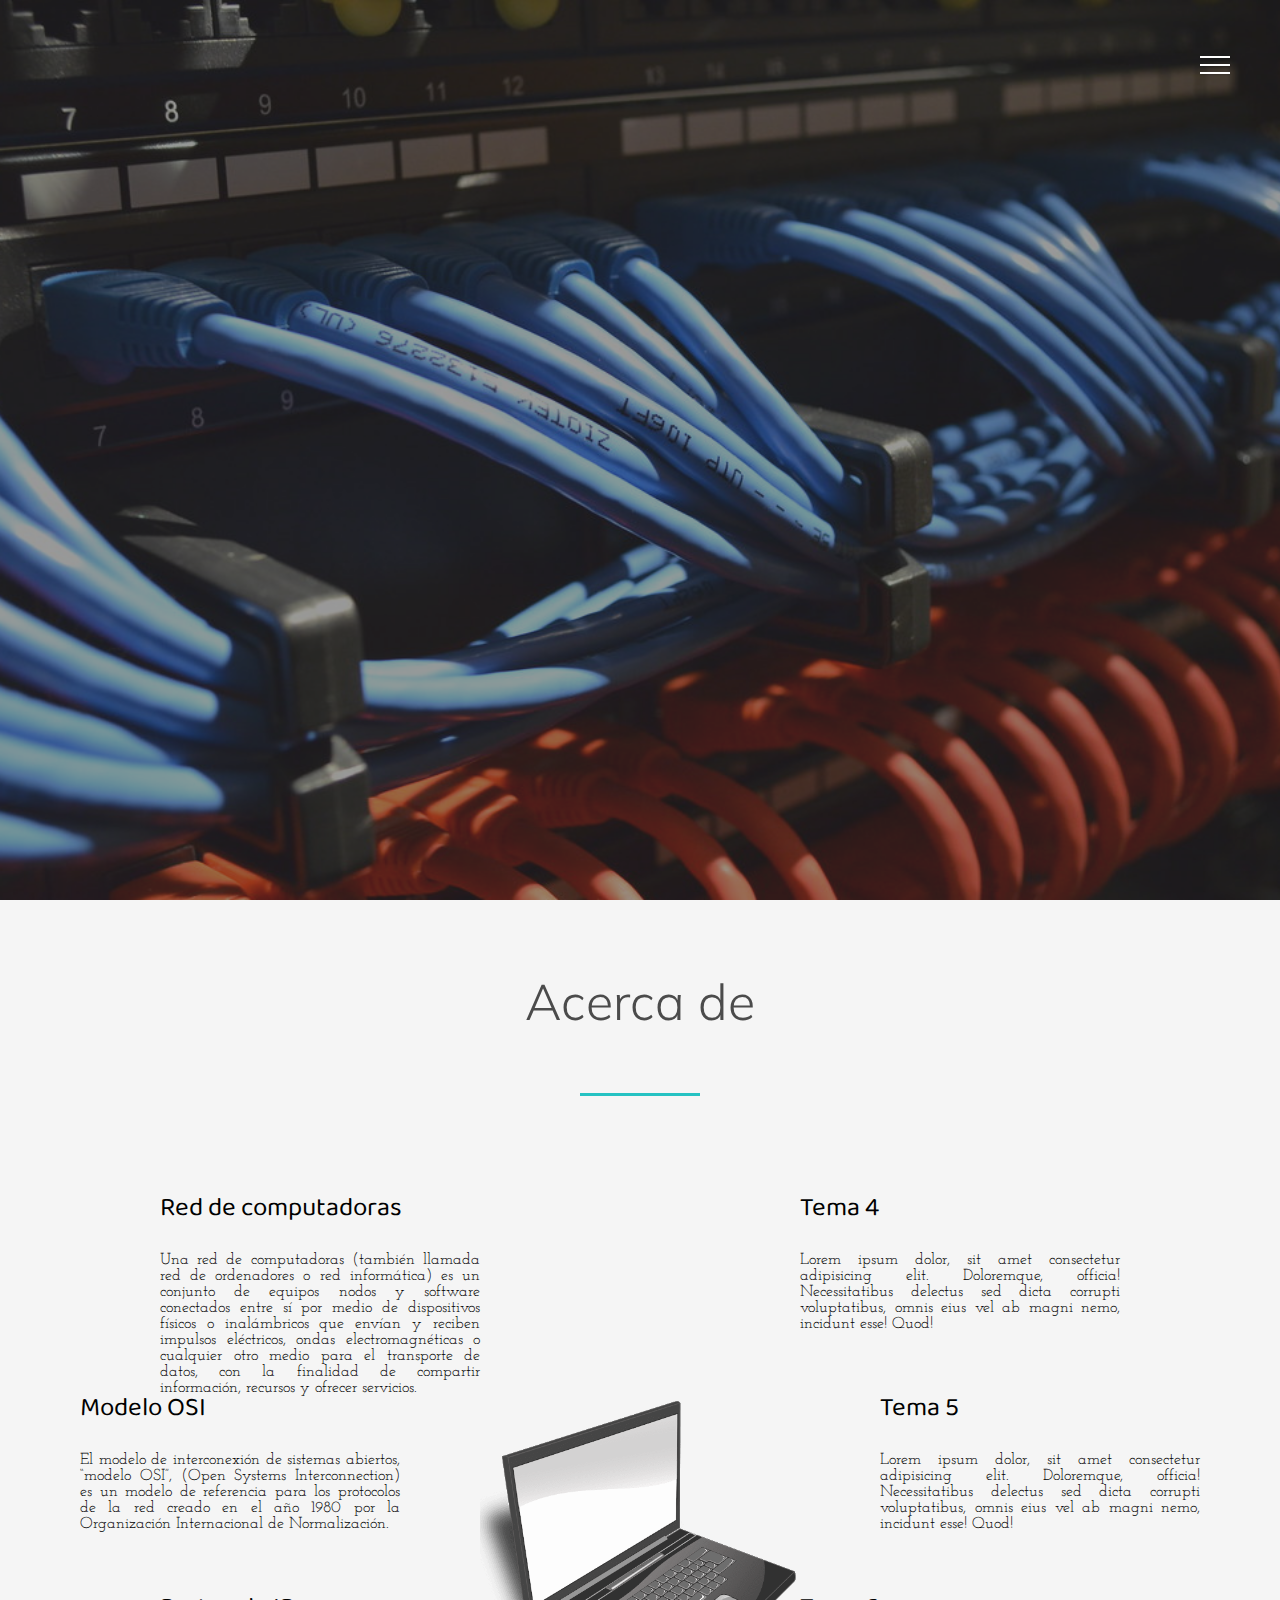
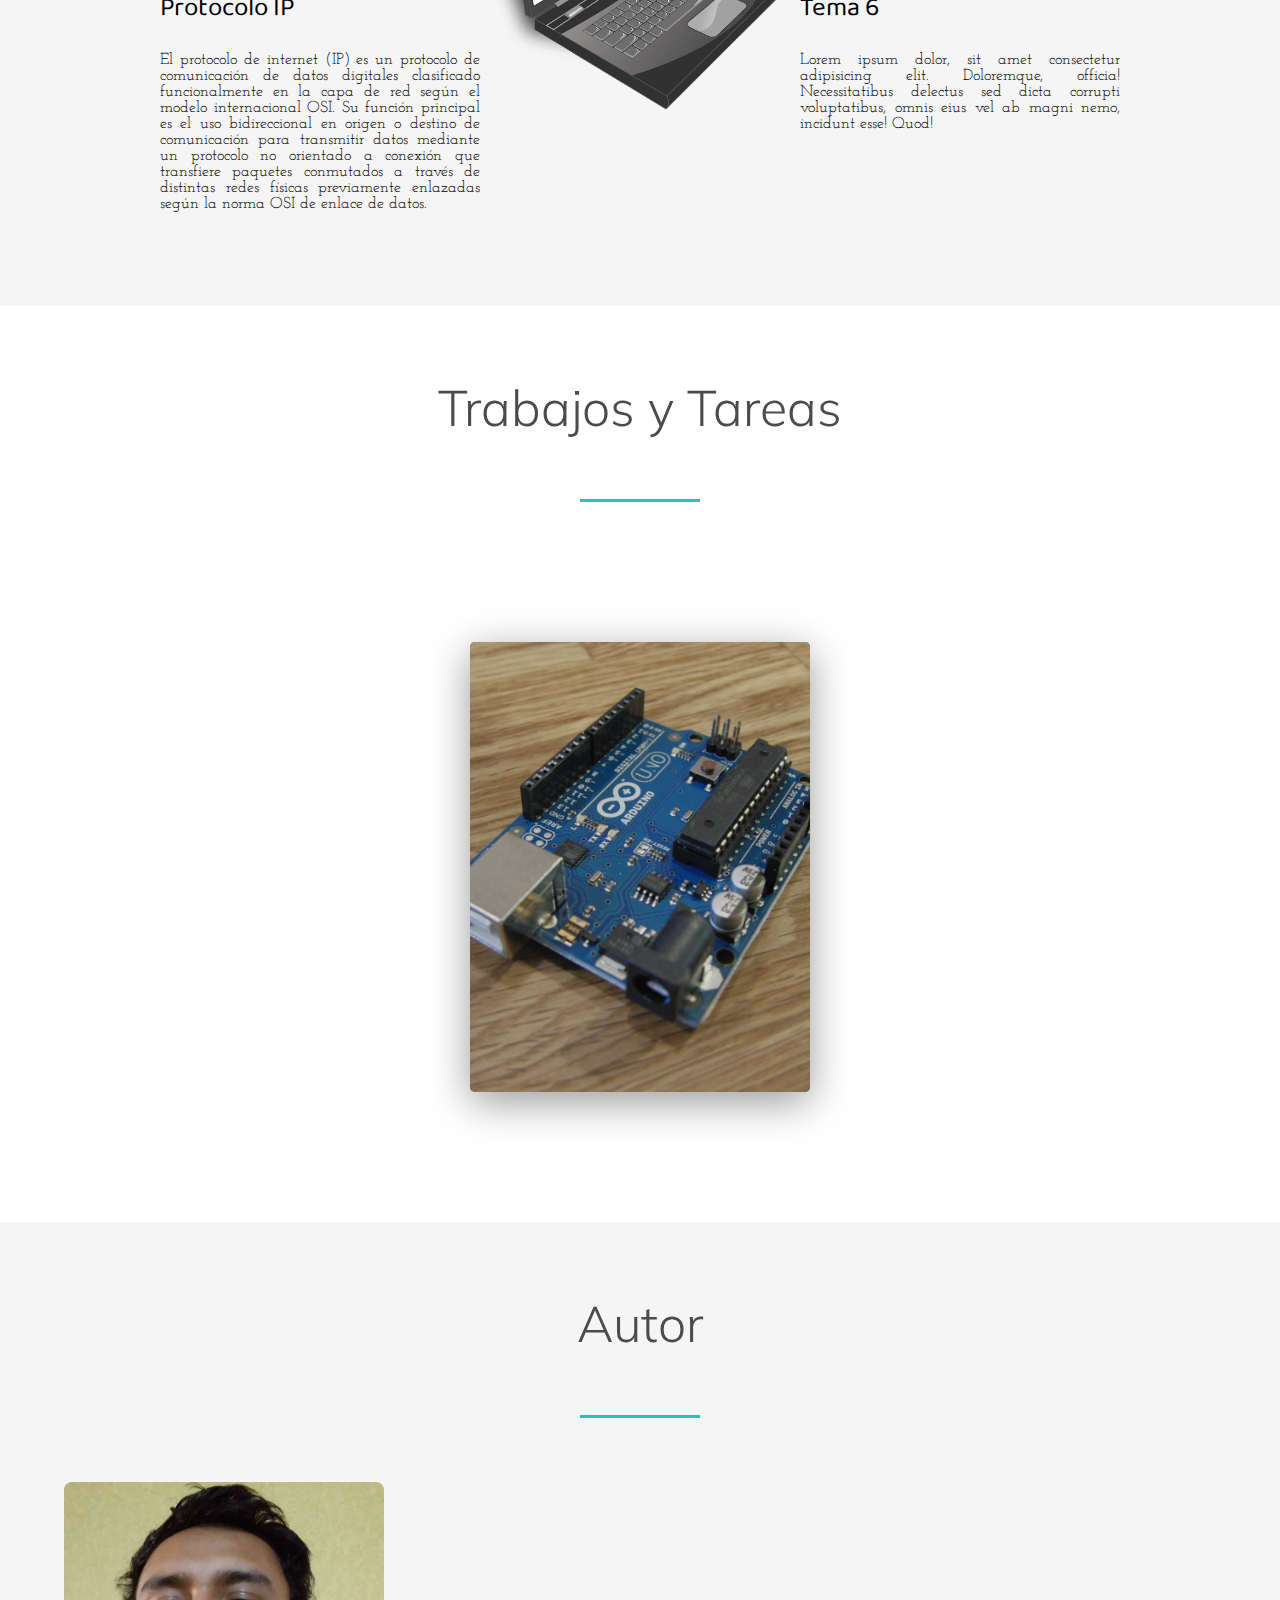
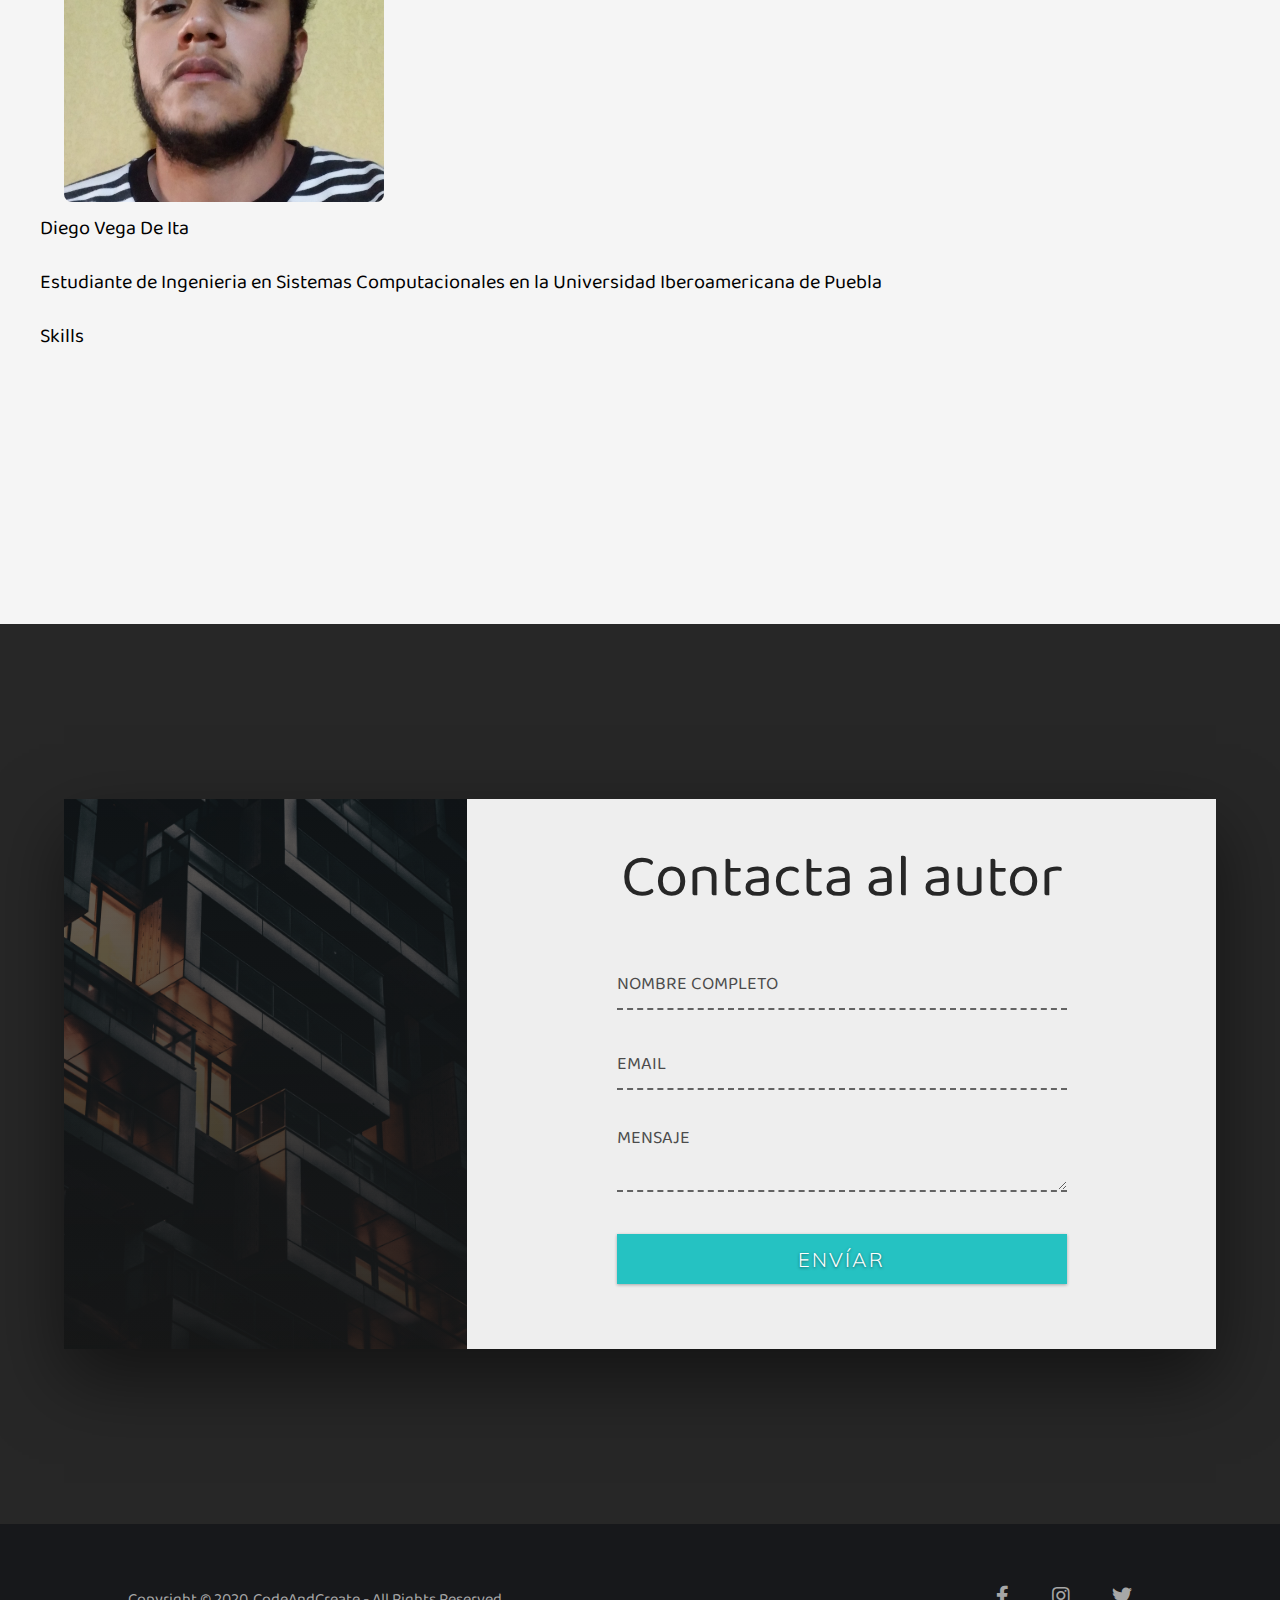
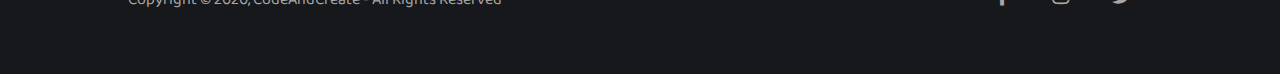
<file: pag/index.html>
<!DOCTYPE html>
<html lang="esp">
  <head>
    <meta charset="UTF-8" />
    <meta name="viewport" content="width=device-width, initial-scale=1.0" />
    <title>Redes digitales de datos</title>
    <link rel="stylesheet" href="style.css"/>
    <link rel="shortcut icon" href="images/icon.ico"/>
    <link
      rel="stylesheet"
      href="https://cdnjs.cloudflare.com/ajax/libs/font-awesome/5.13.0/css/all.min.css"
    />
    <link
      href="https://fonts.googleapis.com/css2?family=Baloo+Da+2:wght@400;500;600;700;800&family=Josefin+Slab:ital,wght@0,400;0,600;1,300;1,400;1,600&family=Muli:ital,wght@0,300;0,400;0,500;1,300;1,400;1,500&display=swap"
      rel="stylesheet"
    />
  </head>
  <body>
    <div class="spinner-container">
      <div class="circles">
        <div></div>
        <div></div>
        <div></div>
        <div></div>
        <div></div>
        <div></div>
        <div></div>
        <div></div>
      </div>
    </div>

    <div class="container">
      <div class="hamburger-menu">
        <div class="line line-1"></div>
        <div class="line line-2"></div>
        <div class="line line-3"></div>
        <span>Cerrar</span>
      </div>
      <header class="header">
        <div class="img-wrapper">
          <img src="images/bg.jpg" />
        </div>
        <div class="banner">
          <h1>Redes Digitales de Datos</h1>
          <p>Bienvenido al trabajo realizado por Diego Vega De Ita en la materia 
            de Redes Digitales de Datos de la Universidad Iberoamericana de Puebla</p>
          <a href="indexlab.html"><button>Ir al Laboratorio</button></a>
        </div>
      </header>
      <section class="sidebar">
        <ul class="menu">
          <li class="menu-item">
            <a href="#" class="menu-link" data-content="Home">Home</a>
          </li>
          <li class="menu-item">
            <a href="#acerca-de" class="menu-link" data-content="Acerca de">Acerca de</a>
          </li>
          <li class="menu-item">
            <a href="#trabajos" class="menu-link" data-content="Trabajos">Trabajos</a>
          </li>
          <li class="menu-item">
            <a href="#autor" class="menu-link" data-content="Autor">Autor</a>
          </li>
          <li class="menu-item">
            <a href="#contacto" class="menu-link" data-content="Contacto">Contacto</a>
          </li>
        </ul>
        <div class="social-media">
          <a href="https://www.facebook.com/diego.vegadeita.3/"><i class="fab fa-facebook-f"></i></a>
          <a href="https://www.instagram.com/dvdi888/?hl=es-la"><i class="fab fa-instagram"></i></a>
          <a href="https://twitter.com/DiegoVegaDeIta1"><i class="fab fa-twitter"></i></a>
        </div>
      </section>

      <section class="about-us">
        <div class="section-header">
          <h1 class="section-heading" id="acerca-de">Acerca de</h1>
          <div class="underline"></div>
        </div>
        <div class="services">
          <div class="service">
            <div class="service-header">
              <h3>Red de computadoras</h3>
            </div>
            <p class="service-text">
              Una red de computadoras (también llamada red de ordenadores o red informática) 
              es un conjunto de equipos nodos y software conectados entre sí por medio de dispositivos 
              físicos o inalámbricos que envían y reciben impulsos eléctricos, ondas electromagnéticas 
              o cualquier otro medio para el transporte de datos, con la finalidad de compartir 
              información, recursos y ofrecer servicios.
            </p>
          </div>
          <div class="service">
            <div class="service-header">
              <h3>Modelo OSI</h3>
            </div>
            <p class="service-text">
              El modelo de interconexión de sistemas abiertos, “modelo OSI”, (Open Systems 
              Interconnection) es un modelo de referencia para los protocolos de la red creado en el 
              año 1980 por la Organización Internacional de Normalización.
            </p>
          </div>
          <div class="service">
            <div class="service-header">
              <h3>Protocolo IP</h3>
            </div>
            <p class="service-text">
              El protocolo de internet (IP) es un protocolo de comunicación de datos digitales 
              clasificado funcionalmente en la capa de red según el modelo internacional OSI. Su 
              función principal es el uso bidireccional en origen o destino de comunicación para 
              transmitir datos mediante un protocolo no orientado a conexión que transfiere paquetes 
              conmutados a través de distintas redes físicas previamente enlazadas según la norma OSI de 
              enlace de datos.
            </p>
          </div>
          <div class="service">
            <div class="service-header">
              <h3>Tema 4</h3>
            </div>
            <p class="service-text">
              Lorem ipsum dolor, sit amet consectetur adipisicing elit.
              Doloremque, officia! Necessitatibus delectus sed dicta corrupti
              voluptatibus, omnis eius vel ab magni nemo, incidunt esse! Quod!
            </p>
          </div>
          <div class="service">
            <div class="service-header">
              <h3>Tema 5</h3>
            </div>
            <p class="service-text">
              Lorem ipsum dolor, sit amet consectetur adipisicing elit.
              Doloremque, officia! Necessitatibus delectus sed dicta corrupti
              voluptatibus, omnis eius vel ab magni nemo, incidunt esse! Quod!
            </p>
          </div>
          <div class="service">
            <div class="service-header">
              <h3>Tema 6</h3>
            </div>
            <p class="service-text">
              Lorem ipsum dolor, sit amet consectetur adipisicing elit.
              Doloremque, officia! Necessitatibus delectus sed dicta corrupti
              voluptatibus, omnis eius vel ab magni nemo, incidunt esse! Quod!
            </p>
          </div>
          <div class="about-us-img-wrapper">
            <img src="images/house.png" />
          </div>
        </div>
      </section>
      <section class="team">
        <div class="section-header">
          <h1 class="section-heading" id="trabajos">Trabajos y Tareas</h1>
          <div class="underline"></div>
        </div>
        <div class="cards-wrapper">
          <a href="tarea1.html">
            <div class="card" data-tilt>
              <div class="card-img-wrapper">
                <img src="images/tarea1.jpg"/>
              </div>
              <div class="card-info">
                <h2>Protocolos de comunicación</h2>
                <h3>Ejercicios de arduinos</h3>
                <p>
                  Práctica sobre la comunicación de dos arduinos mediante el protocolo serial
                </p>
              </div>
            </div>
          </a>
        </div>
      </section>
      <section class="about-us">
        <div class="section-header">
          <h1 class="section-heading" id="autor">Autor</h1>
          <div class="underline"></div>
          <div class="imgauto">
            <img src="images/autor.jpg" alt="">
            <div class="texto-autor">
              <p>Diego Vega De Ita</p>
              <p> Estudiante de Ingenieria en Sistemas Computacionales en la Universidad Iberoamericana de Puebla</p>
              <p>Skills</p>
            </div>
          </div>
        </div>
      </section>
      <section class="contact">
        <div class="contact-wrapper">
          <div class="contact-left"></div>
          <div class="contact-right">
            <h2 class="contact-heading" id="contacto">Contacta al autor</h2>
            <form>
              <div class="input-group">
                <input type="text" class="field" />
                <label class="input-label">Nombre completo</label>
              </div>
              <div class="input-group">
                <input type="email" class="field" />
                <label class="input-label">Email</label>
              </div>
              <div class="input-group">
                <textarea class="field"></textarea>
                <label class="message">Mensaje</label>
              </div>
              <input type="submit" class="submit-btn" value="Envíar"/>
            </form>
          </div>
        </div>
      </section>

      <a href="#">
        <div class="scroll-btn" id ="scrollbtn">
          <i class="fas fa-arrow-up"></i>
        </div>
      </a>

      <footer class="footer">
        <div class="footer-content">
          <p class="copyright">
            Copyright &copy; 2020, CodeAndCreate - All Rights Reserved
          </p>
          <div class="social-list">
            <a href="https://www.facebook.com/diego.vegadeita.3/"><i class="fab fa-facebook-f"></i></a>
            <a href="https://www.instagram.com/dvdi888/?hl=es-la"><i class="fab fa-instagram"></i></a>
            <a href="https://twitter.com/DiegoVegaDeIta1"><i class="fab fa-twitter"></i></a>
          </div>
        </div>
      </footer>
    </div>

    <script src="script.js"></script>
    <script
      src="https://code.jquery.com/jquery-3.5.1.js"
      integrity="sha256-QWo7LDvxbWT2tbbQ97B53yJnYU3WhH/C8ycbRAkjPDc="
      crossorigin="anonymous"
    ></script>
    <script src="tilt.js"></script>
  </body>
</html>
</file>
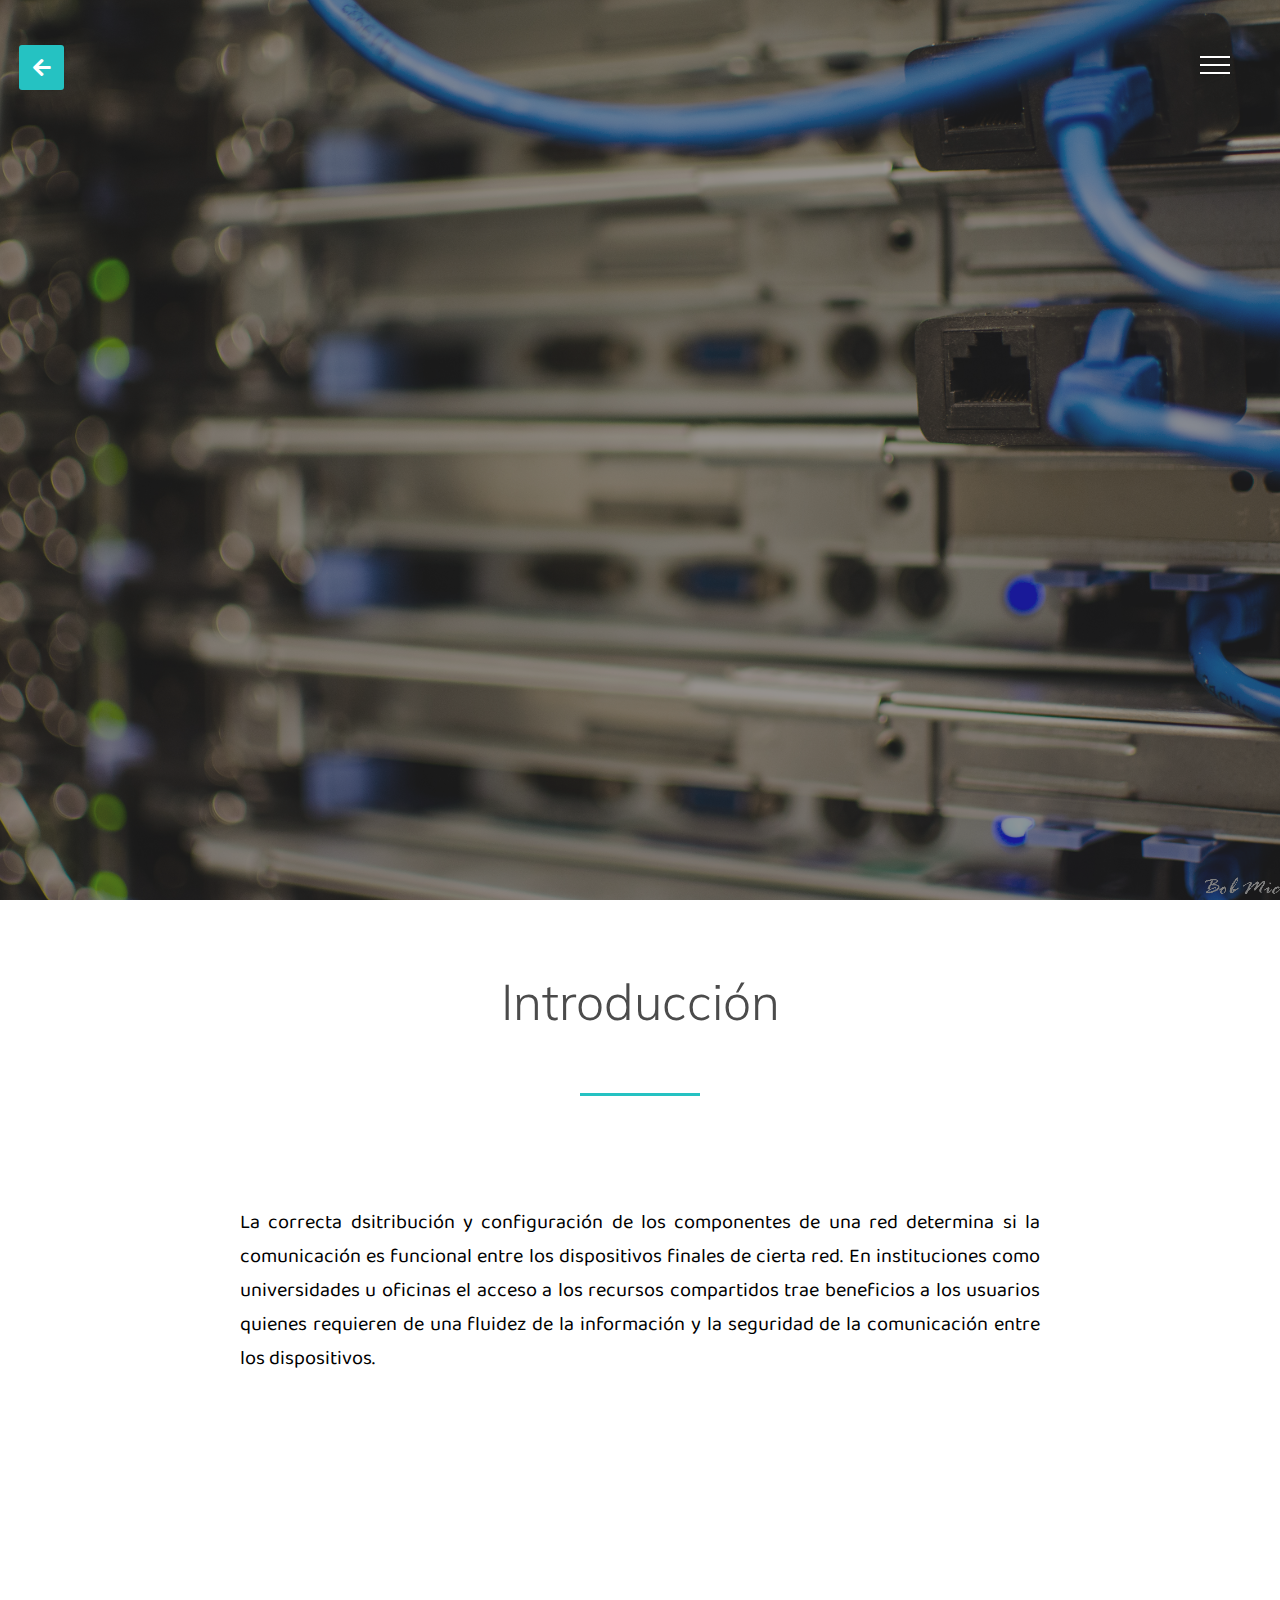
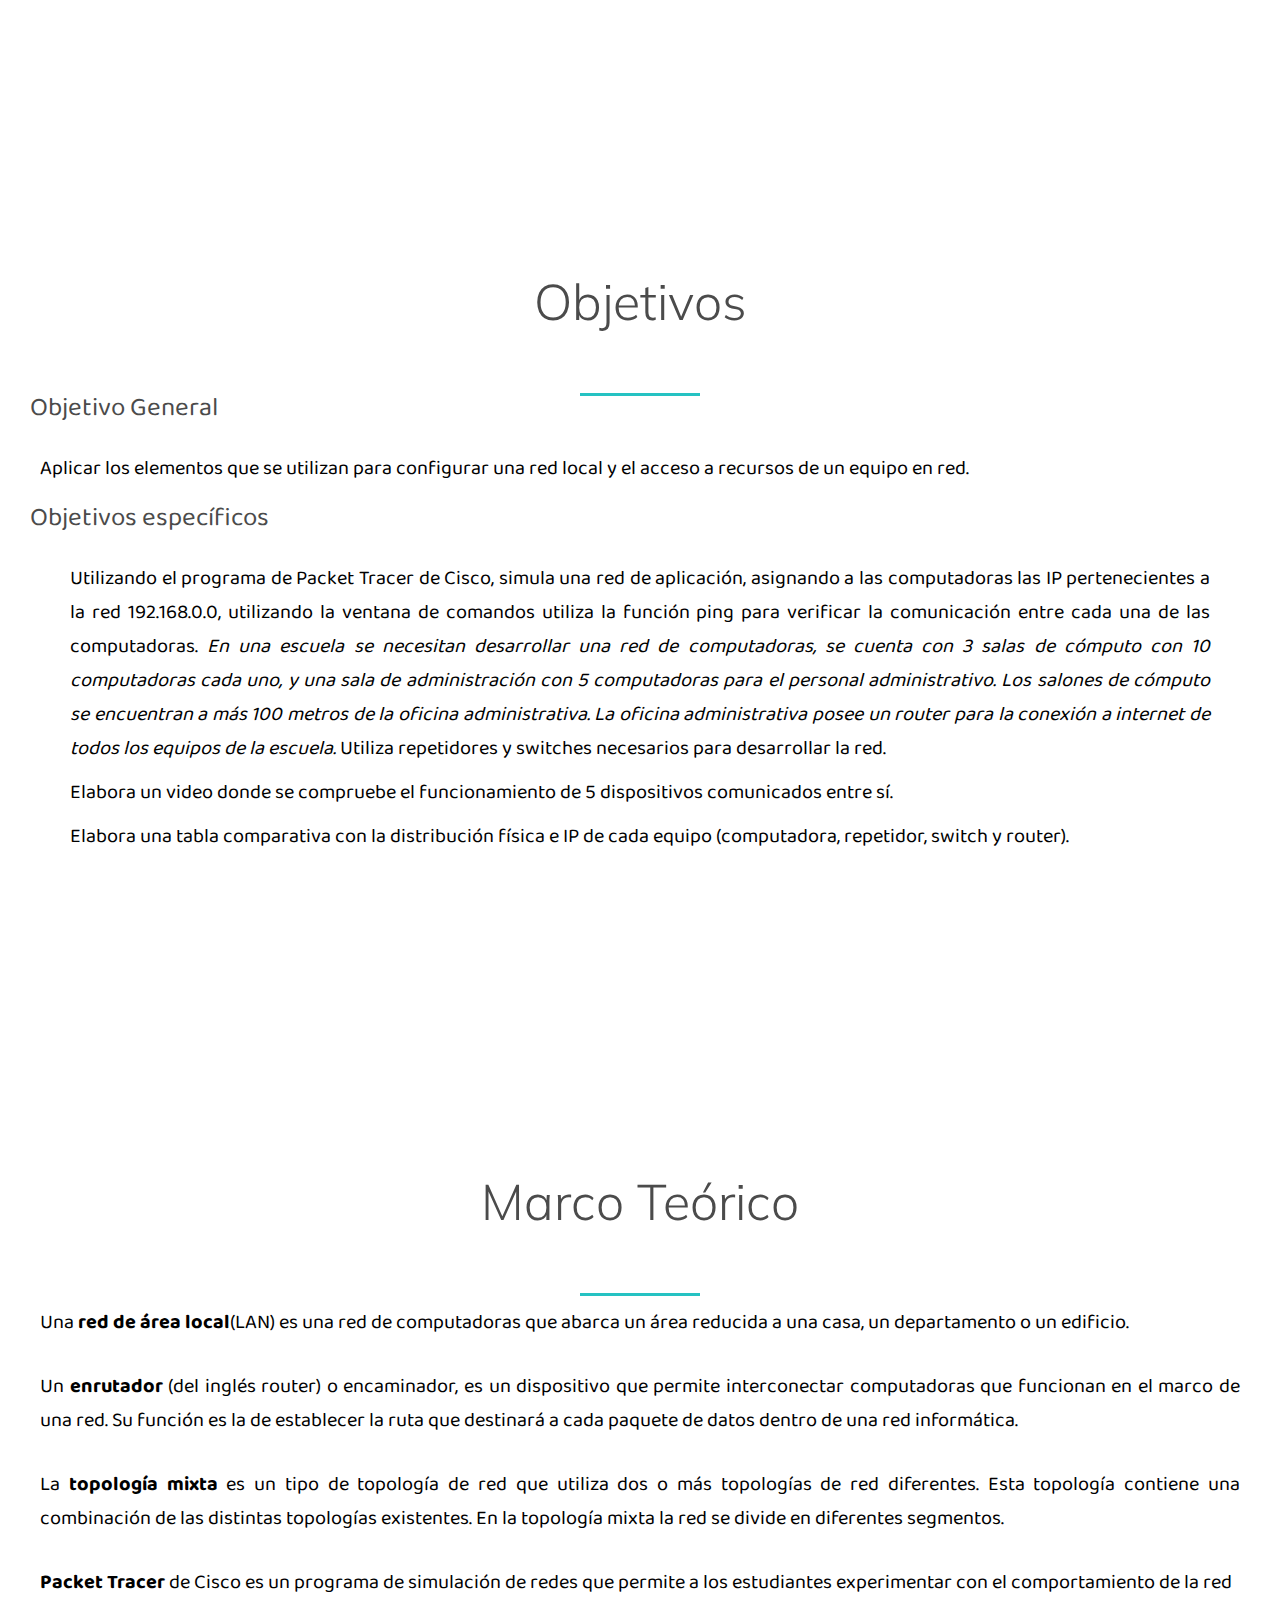
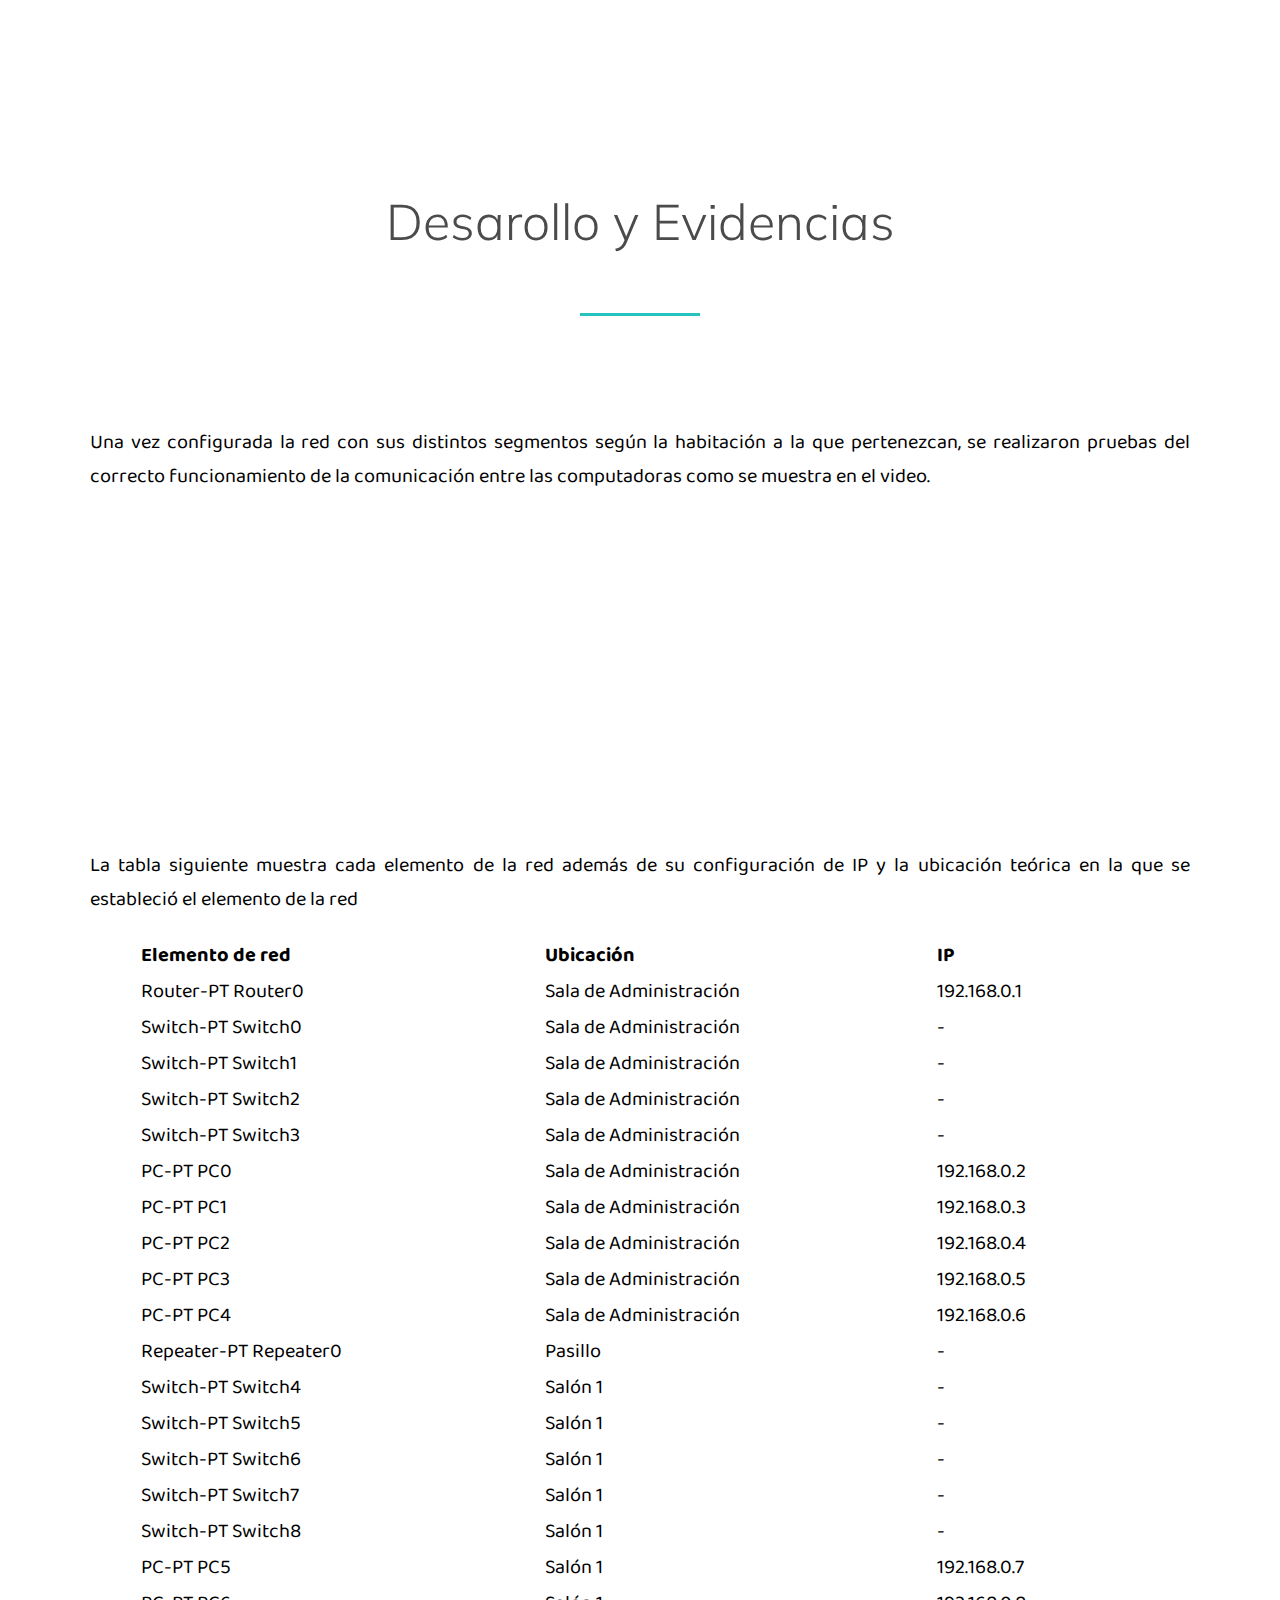
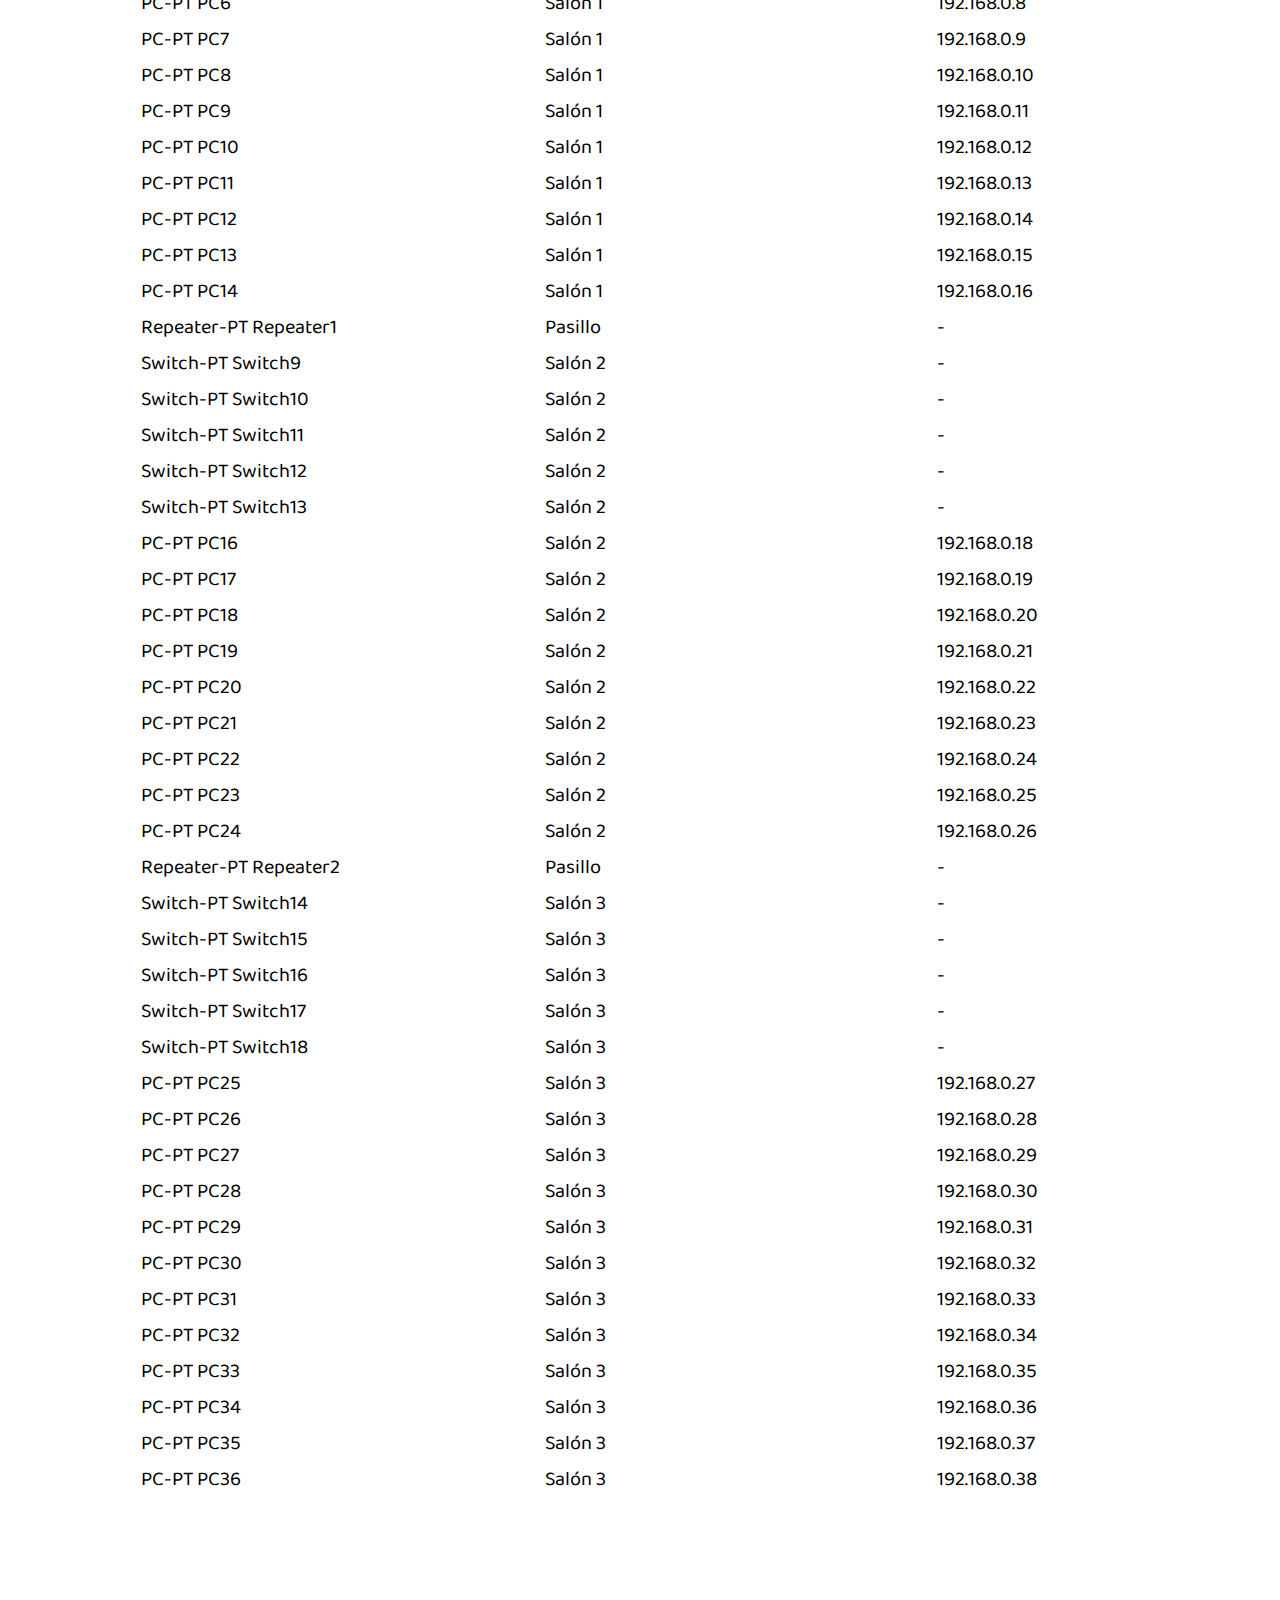
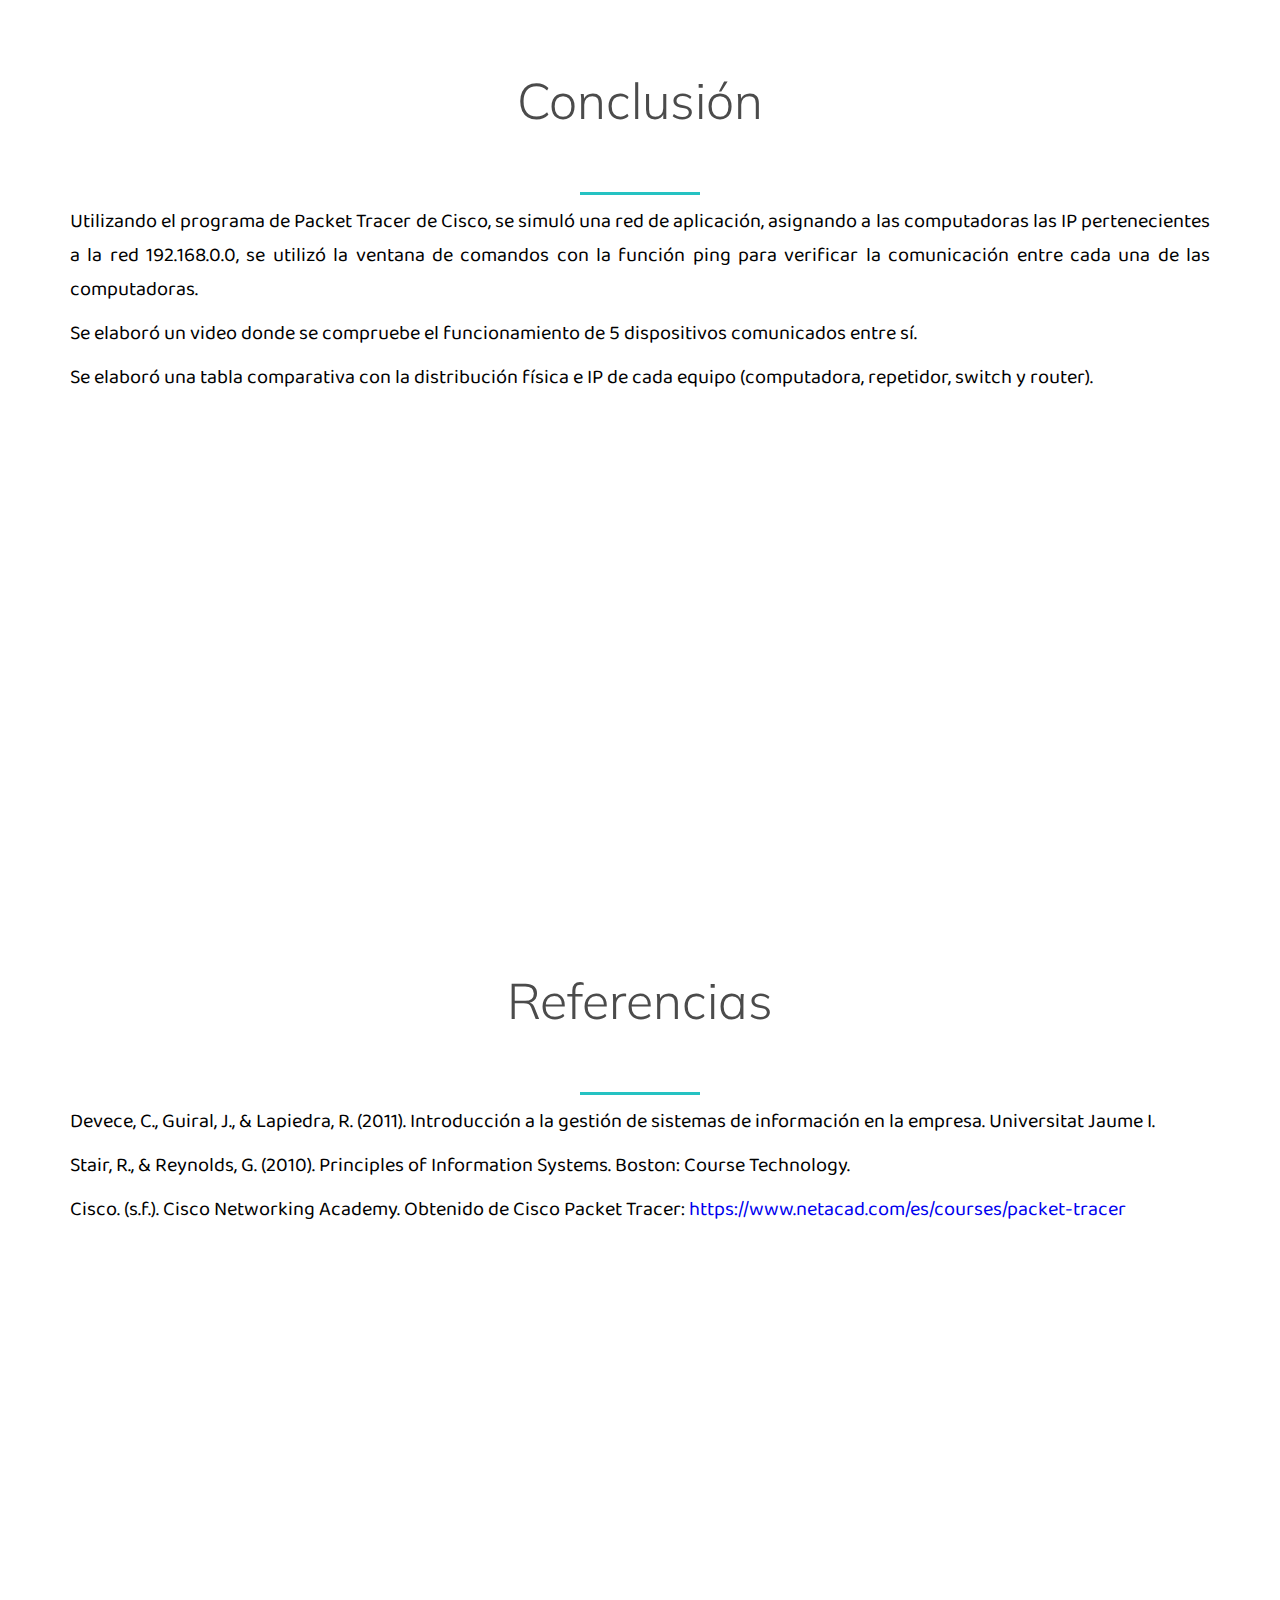
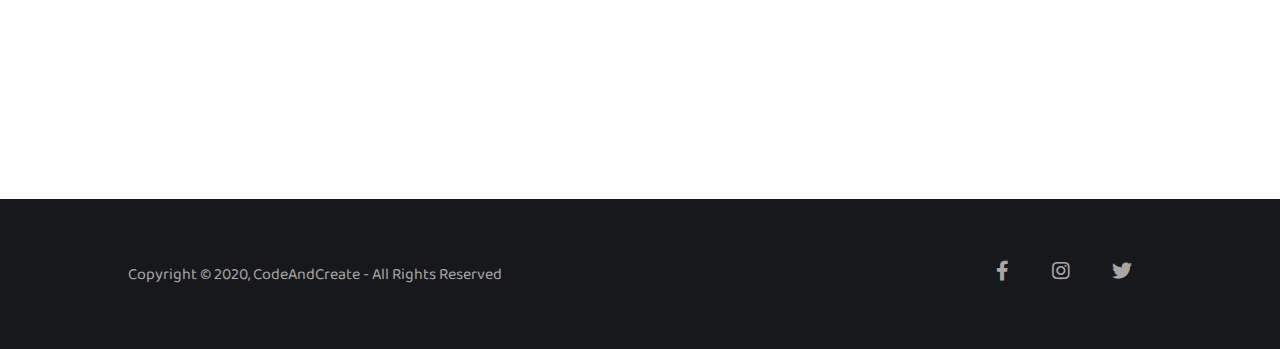
<file: pag/practica3.html>
<!DOCTYPE html>
<html lang="esp">
  <head>
    <meta charset="UTF-8" />
    <meta name="viewport" content="width=device-width, initial-scale=1.0" />
    <title>Lab - Práctica 3</title>
    <link rel="stylesheet" href="style.css"/>
    <link rel="shortcut icon" href="images/icon.ico"/>
    <link
      rel="stylesheet"
      href="https://cdnjs.cloudflare.com/ajax/libs/font-awesome/5.13.0/css/all.min.css"
    />
    <link
      href="https://fonts.googleapis.com/css2?family=Baloo+Da+2:wght@400;500;600;700;800&family=Josefin+Slab:ital,wght@0,400;0,600;1,300;1,400;1,600&family=Muli:ital,wght@0,300;0,400;0,500;1,300;1,400;1,500&display=swap"
      rel="stylesheet"
    />
  </head>
  <body>
    <div class="spinner-container">
      <div class="circles">
        <div></div>
        <div></div>
        <div></div>
        <div></div>
        <div></div>
        <div></div>
        <div></div>
        <div></div>
      </div>
    </div>
    <div class="container">
      <div class="hamburger-menu">
        <div class="line line-1"></div>
        <div class="line line-2"></div>
        <div class="line line-3"></div>
        <span>Cerrar</span>
      </div>
      <header class="header">
        <div class="img-wrapper">
          <img src="images/prac3bg.jpg" />
        </div>
        <div class="banner">
          <h1>Desarrollo de una aplicación de Red Local</h1>
        </div>
        <a href="indexlab.html">
          <div class="back-btn" id="backbtn">
            <i class="fas fa-arrow-left"></i>
          </div>
        </a>
      </header>
      <section class="sidebar">
        <ul class="menu">
          <li class="menu-item">
            <a href="#" class="menu-link" data-content="Home">Home</a>
          </li>
          <li class="menu-item">
            <a href="#intro" class="menu-link" data-content="Introducción">Introducción</a>
          </li>
          <li class="menu-item">
            <a href="#objt" class="menu-link" data-content="Objetivos">Objetivos</a>
          </li>
          <li class="menu-item">
            <a href="#marco" class="menu-link" data-content="Marco Teórico">Marco</a>
          </li>
          <li class="menu-item">
            <a href="#desa" class="menu-link" data-content="Desarrollo y Evidencias">Desarrollo</a>
          </li>
          <li class="menu-item">

            <a href="#conc" class="menu-link" data-content="Conclusión">Conclusión</a>
          </li>
          <li class="menu-item">
            <a href="#ref" class="menu-link" data-content="Referencias">Referencias</a>
          </li>
        </ul>
        <div class="social-media">
          <a href="https://www.facebook.com/diego.vegadeita.3/"><i class="fab fa-facebook-f"></i></a>
          <a href="https://www.instagram.com/dvdi888/?hl=es-la"><i class="fab fa-instagram"></i></a>
          <a href="https://twitter.com/DiegoVegaDeIta1"><i class="fab fa-twitter"></i></a>
        </div>
      </section>
      <section class="header">
        <div class="section-header">
          <h2 class="section-heading" id="intro">Introducción</h2>
          <div class="underline"></div>
          <div class="intro">
            <p>La correcta dsitribución y configuración de los componentes de una red determina 
              si la comunicación es funcional entre los dispositivos finales de cierta red. En 
              instituciones como universidades u oficinas el acceso a los recursos compartidos 
              trae beneficios a los usuarios quienes requieren de una fluidez de la información 
              y la seguridad de la comunicación entre los dispositivos.</p>
          </div>
        </div>
      </section>
      <section class="header">
        <div class="section-header">
          <h2 class="section-heading" id="objt">Objetivos</h2>
          <div class="underline"></div>
          <h3 class="objetivos">Objetivo General</h3>
          <p>Aplicar los elementos que se utilizan para configurar una red local y el acceso 
            a recursos de un equipo en red.</p>
          <h3>Objetivos específicos</h3>
          <ol>
            <li>Utilizando el programa de Packet Tracer de Cisco, simula una red de aplicación, 
              asignando a las computadoras las IP pertenecientes a la red 192.168.0.0, utilizando 
              la ventana de comandos utiliza la función ping para verificar la comunicación entre 
              cada una de las computadoras. <i>En una escuela se necesitan desarrollar una red de 
              computadoras, se cuenta con 3 salas de cómputo con 10 computadoras cada uno, y una 
              sala de administración con 5 computadoras para el personal administrativo. Los salones 
              de cómputo se encuentran a más 100 metros de la oficina administrativa. La oficina 
              administrativa posee un router para la conexión a internet de todos los equipos de la 
              escuela.</i> Utiliza repetidores y switches necesarios para desarrollar la red.
              </li>
            <li>Elabora un video donde se compruebe el funcionamiento de 5 dispositivos comunicados 
              entre sí.</li>
            <li>Elabora una tabla comparativa con la distribución física e IP de cada equipo 
              (computadora, repetidor, switch y router).</li>
          </ol>
        </div>
      </section>
      <section class="header-marco">
        <div class="section-header" >
          <h2 class="section-heading" id="marco">Marco Teórico</h2>
          <div class="underline"></div>
          <p>Una <b>red de área local</b>(LAN) es una red de computadoras que abarca un área reducida 
            a una casa, un departamento o un edificio.</p>
          <p>Un <b>enrutador</b> (del inglés router) o encaminador,​ es un dispositivo que permite 
            interconectar computadoras que funcionan en el marco de una red. Su función es la 
            de establecer la ruta que destinará a cada paquete de datos dentro de una red 
            informática.</p>
          <p>La <b>topología mixta</b> es un tipo de topología de red que utiliza dos o más 
            topologías de red diferentes. Esta topología contiene una combinación de las distintas 
            topologías existentes. En la topología mixta la red se divide en diferentes segmentos.</p>
          <p><b>Packet Tracer</b> de Cisco es un programa de simulación de redes que permite a los 
            estudiantes experimentar con el comportamiento de la red</p>
        </div>
      </section>
      <section class="header-desa">
        <div class="section-header">
          <h2 class="section-heading" id="desa">Desarollo y Evidencias</h2>
          <div class="underline"></div>
          <div class="meto">
            <p>Una vez configurada la red con sus distintos segmentos según la habitación a la que 
              pertenezcan, se realizaron pruebas del correcto funcionamiento de la comunicación entre 
              las computadoras como se muestra en el video.</p>
            <iframe width="560" height="315" src="https://www.youtube.com/embed/DjNH_7zfuEE" frameborder="0" allow="accelerometer; autoplay; clipboard-write; encrypted-media; gyroscope; picture-in-picture" allowfullscreen></iframe>
            <p>La tabla siguiente muestra cada elemento de la red además de su configuración de IP y 
              la ubicación teórica en la que se estableció el elemento de la red</p>
            <table class="prac" width="85%">
              <tr>
                <th>Elemento de red</th>
                <th>Ubicación</th>
                <th>IP</th>
              </tr>
              <tr>
                <td>Router-PT Router0</td>
                <td>Sala de Administración</td>
                <td>192.168.0.1</td>
              </tr>
              <tr>
                <td>Switch-PT Switch0</td>
                <td>Sala de Administración</td>
                <td> - </td>
              </tr>
              <tr>
                <td>Switch-PT Switch1</td>
                <td>Sala de Administración</td>
                <td> - </td>
              </tr>
              <tr>
                <td>Switch-PT Switch2</td>
                <td>Sala de Administración</td>
                <td> - </td>
              </tr>
              <tr>
                <td>Switch-PT Switch3</td>
                <td>Sala de Administración</td>
                <td> - </td>
              </tr>
              <tr>
                <td>PC-PT PC0</td>
                <td>Sala de Administración</td>
                <td>192.168.0.2</td>
              </tr>
              <tr>
                <td>PC-PT PC1</td>
                <td>Sala de Administración</td>
                <td>192.168.0.3</td>
              </tr>
              <tr>
                <td>PC-PT PC2</td>
                <td>Sala de Administración</td>
                <td>192.168.0.4</td>
              </tr>
              <tr>
                <td>PC-PT PC3</td>
                <td>Sala de Administración</td>
                <td>192.168.0.5</td>
              </tr>
              <tr>
                <td>PC-PT PC4</td>
                <td>Sala de Administración</td>
                <td>192.168.0.6</td>
              </tr>
              <tr>
                <td>Repeater-PT Repeater0</td>
                <td>Pasillo</td>
                <td> - </td>
              </tr>
              <tr>
                <td>Switch-PT Switch4</td>
                <td>Salón 1</td>
                <td> - </td>
              </tr>
              <tr>
                <td>Switch-PT Switch5</td>
                <td>Salón 1</td>
                <td> - </td>
              </tr>
              <tr>
                <td>Switch-PT Switch6</td>
                <td>Salón 1</td>
                <td> - </td>
              </tr>
              <tr>
                <td>Switch-PT Switch7</td>
                <td>Salón 1</td>
                <td> - </td>
              </tr>
              <tr>
                <td>Switch-PT Switch8</td>
                <td>Salón 1</td>
                <td> - </td>
              </tr>
              <tr>
                <td>PC-PT PC5</td>
                <td>Salón 1</td>
                <td>192.168.0.7</td>
              </tr>
              <tr>
                <td>PC-PT PC6</td>
                <td>Salón 1</td>
                <td>192.168.0.8</td>
              </tr>
              <tr>
                <td>PC-PT PC7</td>
                <td>Salón 1</td>
                <td>192.168.0.9</td>
              </tr>
              <tr>
                <td>PC-PT PC8</td>
                <td>Salón 1</td>
                <td>192.168.0.10</td>
              </tr>
              <tr>
                <td>PC-PT PC9</td>
                <td>Salón 1</td>
                <td>192.168.0.11</td>
              </tr>
              <tr>
                <td>PC-PT PC10</td>
                <td>Salón 1</td>
                <td>192.168.0.12</td>
              </tr>
              <tr>
                <td>PC-PT PC11</td>
                <td>Salón 1</td>
                <td>192.168.0.13</td>
              </tr>
              <tr>
                <td>PC-PT PC12</td>
                <td>Salón 1</td>
                <td>192.168.0.14</td>
              </tr>
              <tr>
                <td>PC-PT PC13</td>
                <td>Salón 1</td>
                <td>192.168.0.15</td>
              </tr>
              <tr>
                <td>PC-PT PC14</td>
                <td>Salón 1</td>
                <td>192.168.0.16</td>
              </tr>
              <tr>
                <td>Repeater-PT Repeater1</td>
                <td>Pasillo</td>
                <td> - </td>
              </tr>
              <tr>
                <td>Switch-PT Switch9</td>
                <td>Salón 2</td>
                <td> - </td>
              </tr>
              <tr>
                <td>Switch-PT Switch10</td>
                <td>Salón 2</td>
                <td> - </td>
              </tr>
              <tr>
                <td>Switch-PT Switch11</td>
                <td>Salón 2</td>
                <td> - </td>
              </tr>
              <tr>
                <td>Switch-PT Switch12</td>
                <td>Salón 2</td>
                <td> - </td>
              </tr>
              <tr>
                <td>Switch-PT Switch13</td>
                <td>Salón 2</td>
                <td> - </td>
              </tr>
              <tr>
                <td>PC-PT PC16</td>
                <td>Salón 2</td>
                <td>192.168.0.18</td>
              </tr>
              <tr>
                <td>PC-PT PC17</td>
                <td>Salón 2</td>
                <td>192.168.0.19</td>
              </tr>
              <tr>
                <td>PC-PT PC18</td>
                <td>Salón 2</td>
                <td>192.168.0.20</td>
              </tr>
              <tr>
                <td>PC-PT PC19</td>
                <td>Salón 2</td>
                <td>192.168.0.21</td>
              </tr>
              <tr>
                <td>PC-PT PC20</td>
                <td>Salón 2</td>
                <td>192.168.0.22</td>
              </tr>
              <tr>
                <td>PC-PT PC21</td>
                <td>Salón 2</td>
                <td>192.168.0.23</td>
              </tr>
              <tr>
                <td>PC-PT PC22</td>
                <td>Salón 2</td>
                <td>192.168.0.24</td>
              </tr>
              <tr>
                <td>PC-PT PC23</td>
                <td>Salón 2</td>
                <td>192.168.0.25</td>
              </tr>
              <tr>
                <td>PC-PT PC24</td>
                <td>Salón 2</td>
                <td>192.168.0.26</td>
              </tr>
              <tr>
                <td>Repeater-PT Repeater2</td>
                <td>Pasillo</td>
                <td> - </td>
              </tr>
              <tr>
                <td>Switch-PT Switch14</td>
                <td>Salón 3</td>
                <td> - </td>
              </tr>
              <tr>
                <td>Switch-PT Switch15</td>
                <td>Salón 3</td>
                <td> - </td>
              </tr>
              <tr>
                <td>Switch-PT Switch16</td>
                <td>Salón 3</td>
                <td> - </td>
              </tr>
              <tr>
                <td>Switch-PT Switch17</td>
                <td>Salón 3</td>
                <td> - </td>
              </tr>
              <tr>
                <td>Switch-PT Switch18</td>
                <td>Salón 3</td>
                <td> - </td>
              </tr>
              <tr>
                <td>PC-PT PC25</td>
                <td>Salón 3</td>
                <td>192.168.0.27</td>
              </tr>
              <tr>
                <td>PC-PT PC26</td>
                <td>Salón 3</td>
                <td>192.168.0.28</td>
              </tr>
              <tr>
                <td>PC-PT PC27</td>
                <td>Salón 3</td>
                <td>192.168.0.29</td>
              </tr>
              <tr>
                <td>PC-PT PC28</td>
                <td>Salón 3</td>
                <td>192.168.0.30</td>
              </tr>
              <tr>
                <td>PC-PT PC29</td>
                <td>Salón 3</td>
                <td>192.168.0.31</td>
              </tr>
              <tr>
                <td>PC-PT PC30</td>
                <td>Salón 3</td>
                <td>192.168.0.32</td>
              </tr>
              <tr>
                <td>PC-PT PC31</td>
                <td>Salón 3</td>
                <td>192.168.0.33</td>
              </tr>
              <tr>
                <td>PC-PT PC32</td>
                <td>Salón 3</td>
                <td>192.168.0.34</td>
              </tr>
              <tr>
                <td>PC-PT PC33</td>
                <td>Salón 3</td>
                <td>192.168.0.35</td>
              </tr>
              <tr>
                <td>PC-PT PC34</td>
                <td>Salón 3</td>
                <td>192.168.0.36</td>
              </tr>
              <tr>
                <td>PC-PT PC35</td>
                <td>Salón 3</td>
                <td>192.168.0.37</td>
              </tr>
              <tr>
                <td>PC-PT PC36</td>
                <td>Salón 3</td>
                <td>192.168.0.38</td>
              </tr>
            </table>
          </div>
        </div>
      </section>
      <section class="header">
        <div class="section-header">
          <h2 class="section-heading" id="conc">Conclusión</h2>
          <div class="underline"></div>
          <ol>
            <li>Utilizando el programa de Packet Tracer de Cisco, se simuló una red de aplicación, 
              asignando a las computadoras las IP pertenecientes a la red 192.168.0.0, se utilizó 
              la ventana de comandos con la función ping para verificar la comunicación entre 
              cada una de las computadoras.</li>
            <li>Se elaboró un video donde se compruebe el funcionamiento de 5 dispositivos comunicados 
              entre sí.</li>
            <li>Se elaboró una tabla comparativa con la distribución física e IP de cada equipo 
              (computadora, repetidor, switch y router).</li>
          </ol>
        </div>
      </section>
      <section class="header">
        <div class="section-header">
          <h2 class="section-heading" id="ref">Referencias</h2>
          <div class="underline"></div>
          <ol>
            <li>Devece, C., Guiral, J., & Lapiedra, R. (2011). Introducción a la gestión de sistemas de información en la empresa. Universitat Jaume I.</li>
            <li>Stair, R., & Reynolds, G. (2010). Principles of Information Systems. Boston: Course Technology.</li>
            <li>Cisco. (s.f.). Cisco Networking Academy. Obtenido de Cisco Packet Tracer: <a href="https://www.netacad.com/es/courses/packet-tracer">https://www.netacad.com/es/courses/packet-tracer</a></li>
          </ol>
        </div>
      </section>
      <a href="#">
        <div class="scroll-btn" id ="scrollbtn">
          <i class="fas fa-arrow-up"></i>
        </div>
      </a>
      <footer class="footer">
        <div class="footer-content">
          <p class="copyright">
            Copyright &copy; 2020, CodeAndCreate - All Rights Reserved
          </p>
          <div class="social-list">
            <a href="https://www.facebook.com/diego.vegadeita.3/"><i class="fab fa-facebook-f"></i></a>
            <a href="https://www.instagram.com/dvdi888/?hl=es-la"><i class="fab fa-instagram"></i></a>
            <a href="https://twitter.com/DiegoVegaDeIta1"><i class="fab fa-twitter"></i></a>
          </div>
        </div>
      </footer>

    <script src="script.js"></script>
    <script
      src="https://code.jquery.com/jquery-3.5.1.js"
      integrity="sha256-QWo7LDvxbWT2tbbQ97B53yJnYU3WhH/C8ycbRAkjPDc="
      crossorigin="anonymous"
    ></script>
    <script src="tilt.js"></script>
  </body>
</html>
</file>
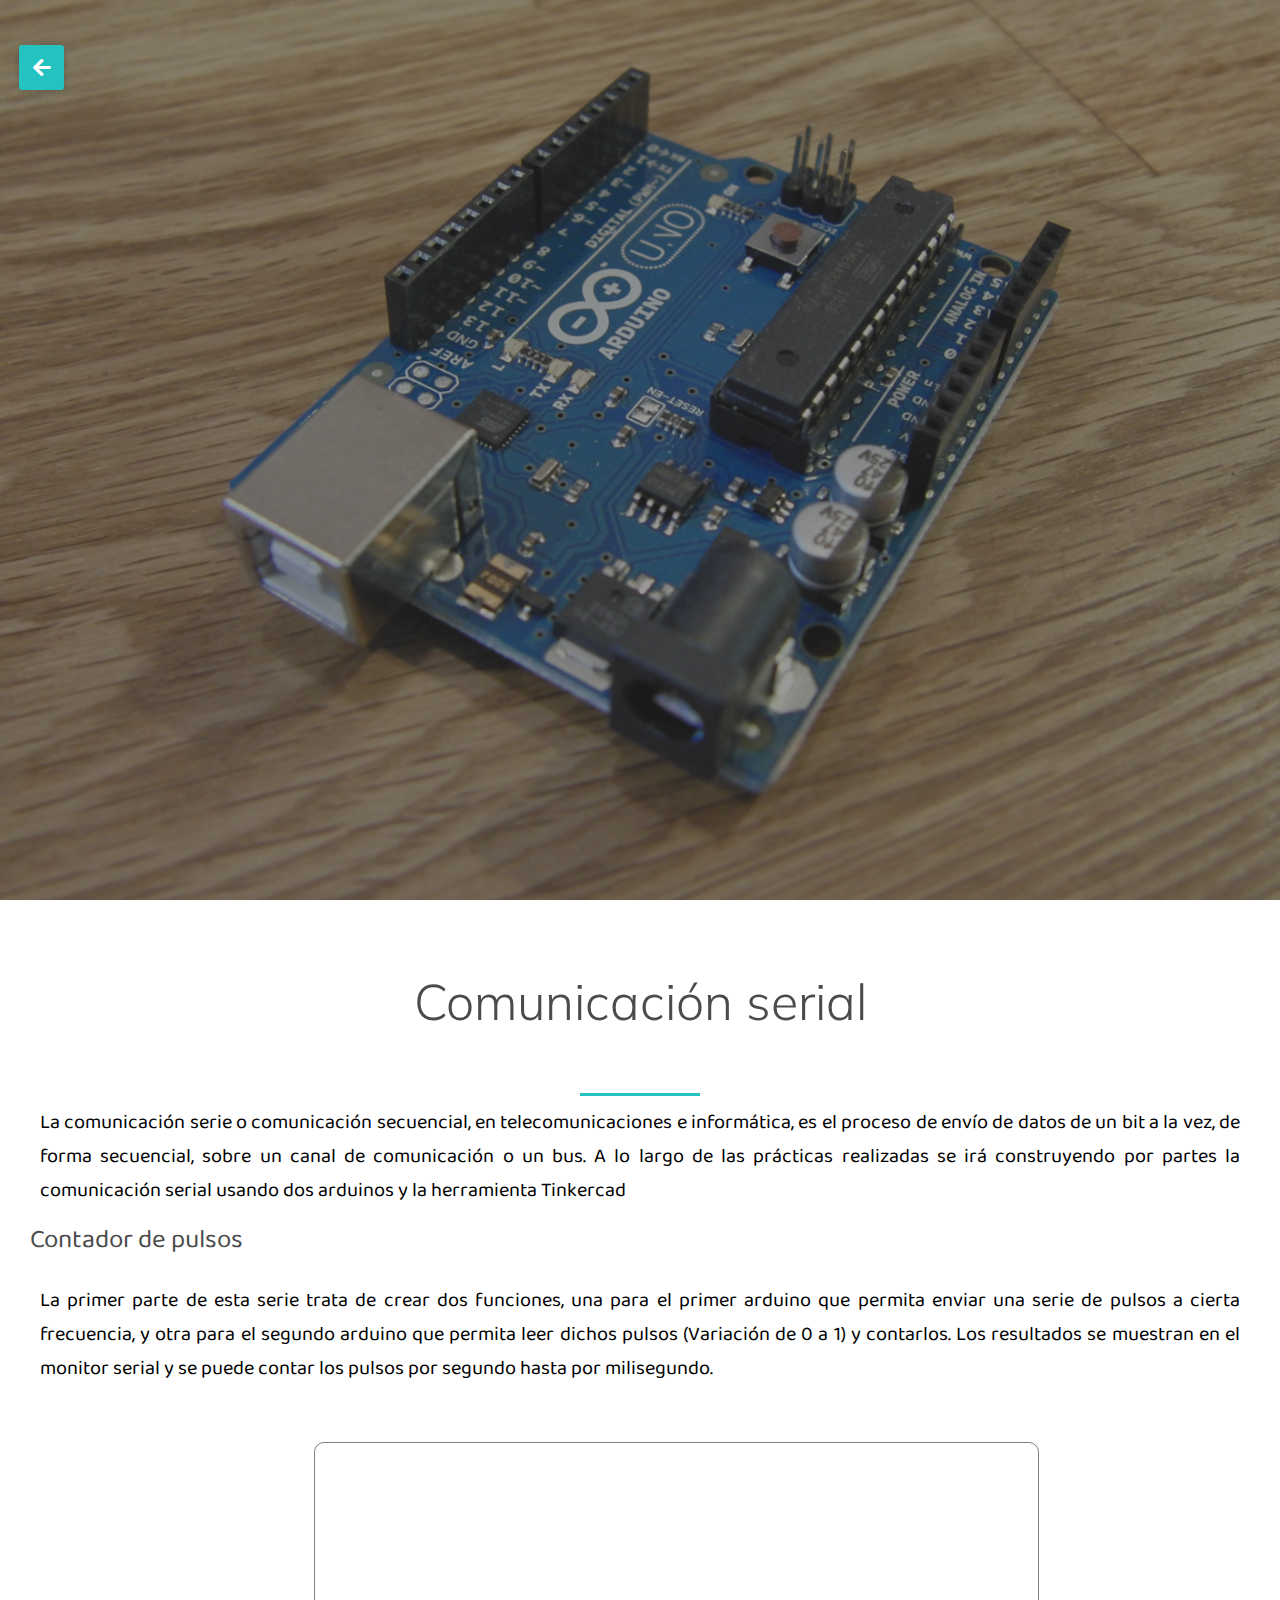
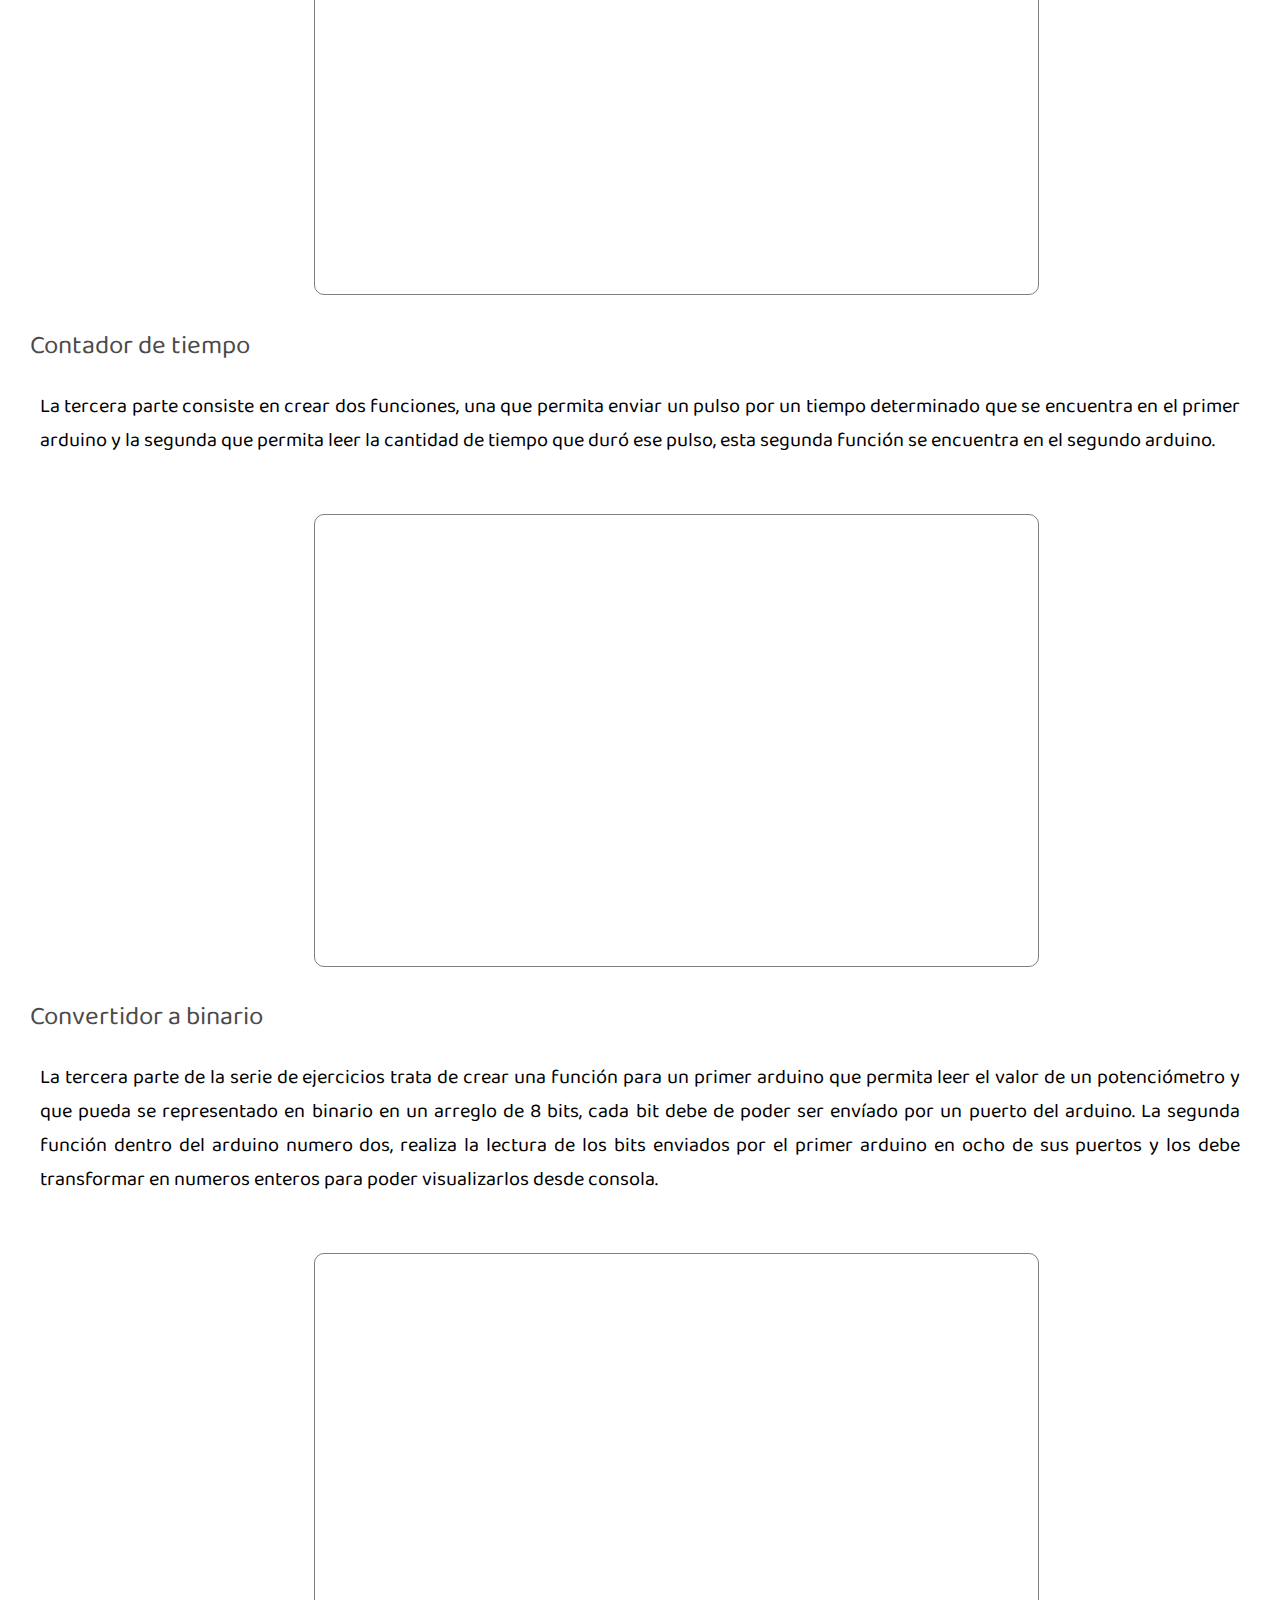
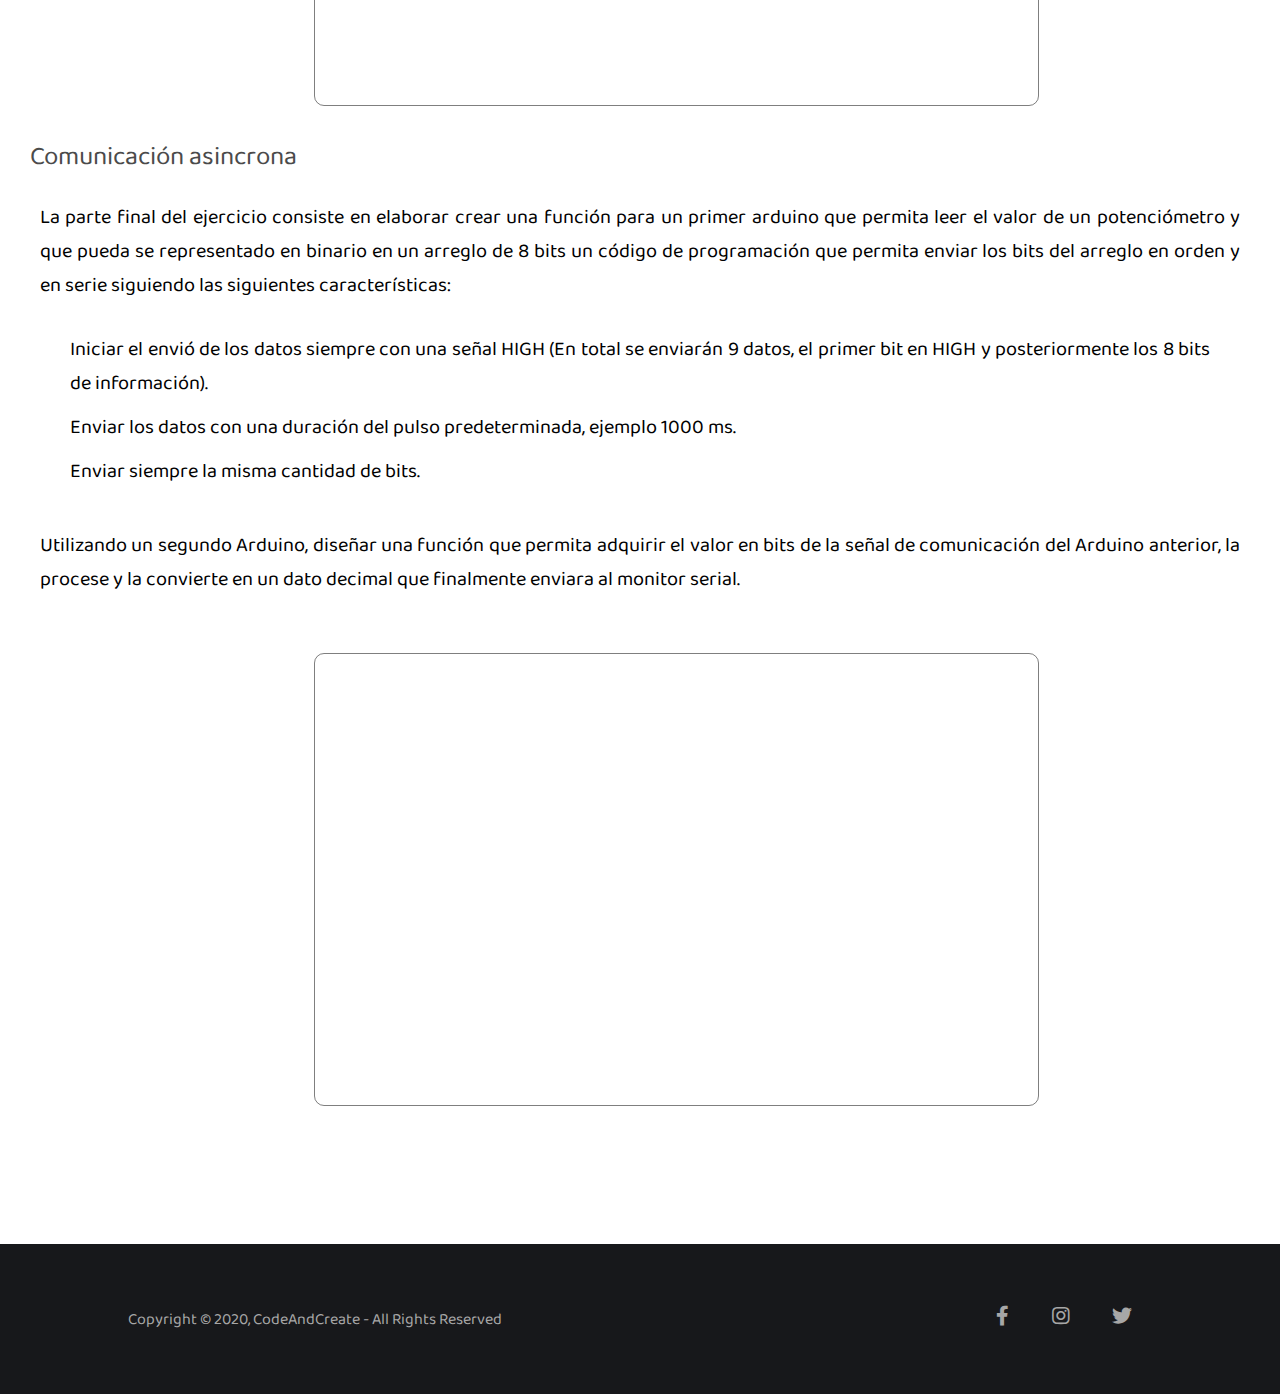
<file: pag/tarea1.html>
<!DOCTYPE html>
<html lang="esp">
  <head>
    <meta charset="UTF-8" />
    <meta name="viewport" content="width=device-width, initial-scale=1.0" />
    <title>Materia - Tarea 1</title>
    <link rel="stylesheet" href="style.css"/>
    <link rel="shortcut icon" href="images/icon.ico"/>
    <link
      rel="stylesheet"
      href="https://cdnjs.cloudflare.com/ajax/libs/font-awesome/5.13.0/css/all.min.css"
    />
    <link
      href="https://fonts.googleapis.com/css2?family=Baloo+Da+2:wght@400;500;600;700;800&family=Josefin+Slab:ital,wght@0,400;0,600;1,300;1,400;1,600&family=Muli:ital,wght@0,300;0,400;0,500;1,300;1,400;1,500&display=swap"
      rel="stylesheet"
    />
  </head>
  <body>
    <div class="spinner-container">
      <div class="circles">
        <div></div>
        <div></div>
        <div></div>
        <div></div>
        <div></div>
        <div></div>
        <div></div>
        <div></div>
      </div>
    </div>

    <div class="container">
      <header class="header">
        <div class="img-wrapper">
          <img src="images/tarea1.jpg" />
        </div>
        <div class="banner">
          <h1>Configuración de Red Local</h1>
        </div>
        <a href="index.html">
          <div class="back-btn" id="backbtn">
            <i class="fas fa-arrow-left"></i>
          </div>
        </a>
      </header>

      <header class="header-tarea1">
        <div class="section-header">
          <h2 class="section-heading">Comunicación serial</h2>
          <div class="underline"></div>
          <p>La comunicación serie o comunicación secuencial, 
            en telecomunicaciones e informática, es el proceso 
            de envío de datos de un bit a la vez, de forma secuencial, 
            sobre un canal de comunicación o un bus. A lo largo de las 
            prácticas realizadas se irá construyendo por partes la comunicación
            serial usando dos arduinos y la herramienta Tinkercad</p>
            <h3>Contador de pulsos</h3>
            <p>La primer parte de esta serie trata de crear dos funciones, una para el primer arduino 
              que permita enviar una serie de pulsos a cierta frecuencia, y otra para el segundo arduino 
              que permita leer dichos pulsos (Variación de 0 a 1) y contarlos. Los resultados se muestran 
              en el monitor serial y se puede contar los pulsos por segundo hasta por milisegundo.</p>
            <div class="frame-tinker">
              <iframe width="725" height="453" src="https://www.tinkercad.com/embed/2ed3JtyZxjO?editbtn=1" frameborder="0" marginwidth="0" marginheight="0" scrolling="no"></iframe>
            </div>
            <h3>Contador de tiempo</h3>
            <p>La tercera parte consiste en crear dos funciones, una que permita enviar un pulso por un tiempo 
              determinado que se encuentra en el primer arduino y la segunda que permita leer la cantidad de 
              tiempo que duró ese pulso, esta segunda función se encuentra en el segundo arduino.</p>
            <div class="frame-tinker">
              <iframe width="725" height="453" src="https://www.tinkercad.com/embed/aqjhimTlrnm?editbtn=1" frameborder="0" marginwidth="0" marginheight="0" scrolling="no"></iframe>
            </div>
            <h3>Convertidor a binario</h3>
            <p>La tercera parte de la serie de ejercicios trata de crear una función para un primer arduino 
              que permita leer el valor de un potenciómetro y que pueda se representado en binario en un 
              arreglo de 8 bits, cada bit debe de poder ser envíado por un puerto del arduino. La segunda 
              función dentro del arduino numero dos, realiza la lectura de los bits enviados por el primer 
              arduino en ocho de sus puertos y los debe transformar en numeros enteros para poder visualizarlos 
              desde consola.</p>
            <div class="frame-tinker">
              <iframe width="725" height="453" src="https://www.tinkercad.com/embed/kMP6eE4p9qN?editbtn=1" frameborder="0" marginwidth="0" marginheight="0" scrolling="no"></iframe>
            </div>
            <h3>Comunicación asincrona</h3>
            <p>La parte final del ejercicio consiste en elaborar crear una función para un primer arduino 
              que permita leer el valor de un potenciómetro y que pueda se representado en binario en un 
              arreglo de 8 bits un código de programación que permita enviar los bits del arreglo en orden 
              y en serie siguiendo las siguientes características:</p>
              <ol>
                <li>Iniciar el envió de los datos siempre con una señal HIGH (En total se enviarán 9 datos, 
                  el primer bit en HIGH y posteriormente los 8 bits de información).</li>
                <li>Enviar los datos con una duración del pulso predeterminada, ejemplo 1000 ms.</li>
                <li>Enviar siempre la misma cantidad de bits.</li>
              </ol>
            <p>Utilizando un segundo Arduino, diseñar una función que permita adquirir el valor en bits 
              de la señal de comunicación del Arduino anterior, la procese y la convierte en un dato decimal 
              que finalmente enviara al monitor serial.</p>
            <div class="frame-tinker">
              <iframe width="725" height="453" src="https://www.tinkercad.com/embed/7s8OAajnPfR?editbtn=1" frameborder="0" marginwidth="0" marginheight="0" scrolling="no"></iframe>
            </div>
        </div>
      </header>
      
      <a href="#">
        <div class="hamburger-menu"></div>
        <div class="scroll-btn" id ="scrollbtn">
          <i class="fas fa-arrow-up"></i>
        </div>
      </a>

      <footer class="footer">
        <div class="footer-content">
          <p class="copyright">
            Copyright &copy; 2020, CodeAndCreate - All Rights Reserved
          </p>
          <div class="social-list">
            <a href="https://www.facebook.com/diego.vegadeita.3/"><i class="fab fa-facebook-f"></i></a>
            <a href="https://www.instagram.com/dvdi888/?hl=es-la"><i class="fab fa-instagram"></i></a>
            <a href="https://twitter.com/DiegoVegaDeIta1"><i class="fab fa-twitter"></i></a>
          </div>
        </div>
      </footer>

    <script src="script.js"></script>
    <script
      src="https://code.jquery.com/jquery-3.5.1.js"
      integrity="sha256-QWo7LDvxbWT2tbbQ97B53yJnYU3WhH/C8ycbRAkjPDc="
      crossorigin="anonymous"
    ></script>
    <script src="tilt.js"></script>
  </body>
</html>
</file>
<file: pag/style.css>
* {
  margin: 0;
  padding: 0;
  outline: none;
  box-sizing: border-box;
  list-style: none;
  text-decoration: none;
}

html {
  font-size: 62.5%;
  scroll-behavior:smooth;
}

.spinner-container {
  position: absolute;
  top: 0;
  left: 0;
  width: 100%;
  height: 100vh;
  background-color: #262626;
  display: flex;
  justify-content: center;
  align-items: center;
  transition: all 1s;
  z-index: 300;
}

.display .spinner-container {
  opacity: 0;
  visibility: hidden;
}

.circles {
  width: 8rem;
  height: 8rem;
  position: relative;
  opacity: 0;
  visibility: hidden;
  animation: displayCircles 0.5s;
}

@keyframes displayCircles {
  0% {
    opacity: 0;
    visibility: hidden;
  }
  25% {
    opacity: 1;
    visibility: visible;
  }
  90% {
    opacity: 1;
    visibility: visible;
  }
  100% {
    opacity: 0;
    visibility: hidden;
  }
}

.circles div {
  animation: circles 1.2s cubic-bezier(0.5, 0, 0.5, 1) infinite;
  transform-origin: 4rem 4rem;
}

.circles div::after {
  content: "";
  position: absolute;
  width: 0.7rem;
  height: 0.7rem;
  border-radius: 50%;
  background-color: #25c2c2;
  margin: -0.4rem 0 0 -0.4rem;
}

.circles div:nth-child(1) {
  animation-delay: -0.036s;
}

.circles div:nth-child(1)::after {
  top: 6.3rem;
  left: 6.3rem;
}

.circles div:nth-child(2) {
  animation-delay: -0.072s;
}

.circles div:nth-child(2)::after {
  top: 6.8rem;
  left: 5.6rem;
}

.circles div:nth-child(3) {
  animation-delay: -0.108s;
}

.circles div:nth-child(3)::after {
  top: 7.1rem;
  left: 4.8rem;
}

.circles div:nth-child(4) {
  animation-delay: -0.144s;
}

.circles div:nth-child(4)::after {
  top: 7.2rem;
  left: 4rem;
}

.circles div:nth-child(5) {
  animation-delay: -0.18s;
}

.circles div:nth-child(5)::after {
  top: 7.1rem;
  left: 3.2rem;
}

.circles div:nth-child(6) {
  animation-delay: -0.216s;
}

.circles div:nth-child(6)::after {
  top: 6.8rem;
  left: 2.4rem;
}

.circles div:nth-child(7) {
  animation-delay: -0.252s;
}

.circles div:nth-child(7)::after {
  top: 6.3rem;
  left: 1.7rem;
}

.circles div:nth-child(8) {
  animation-delay: -0.288s;
}

.circles div:nth-child(8)::after {
  top: 5.6rem;
  left: 1.2rem;
}

@keyframes circles {
  0% {
    transform: rotate(0);
  }
  100% {
    transform: rotate(360deg);
  }
}

.container {
  display: none;
}

.display .container {
  display: block;
}

.hamburger-menu {
  width: 3rem;
  height: 3rem;
  position: fixed;
  top: 5rem;
  right: 5rem;
  z-index: 200;
  display: flex;
  flex-direction: column;
  justify-content: space-evenly;
  cursor: pointer;
  transition: right 0.7s;
}

.change .hamburger-menu {
  right: 3rem;
}

.line {
  width: 100%;
  height: 0.2rem;
  background-color: #fff;
  box-shadow: 0 0.1rem 0.2rem rgba(0, 0, 0, 0.2);
}

.change .line {
  background-color: rgba(0, 0, 0, 0.8);
}

.change .line-1 {
  transform: rotate(45deg) translate(0.3rem, 0.8rem);
}

.change .line-2 {
  opacity: 0;
  visibility: hidden;
}

.change .line-3 {
  transform: rotate(-45deg) translate(0.3rem, -0.8rem);
}

.hamburger-menu span {
  position: absolute;
  right: 5rem;
  width: 10rem;
  height: 4rem;
  background-color: #25c2c2;
  display: flex;
  justify-content: center;
  align-items: center;
  color: #fff;
  font-family: "Baloo Da 2", serif;
  font-size: 1.6rem;
  letter-spacing: 0.1rem;
  opacity: 0;
  visibility: hidden;
  transition: all 0.2s;
}

.change .hamburger-menu:hover span {
  opacity: 1;
  visibility: visible;
}

.hamburger-menu span::before {
  content: "";
  position: absolute;
  border-left: 1rem solid #25c2c2;
  border-right: 1rem solid transparent;
  border-bottom: 1rem solid transparent;
  border-top: 1rem solid transparent;
  top: 50%;
  right: -2rem;
  transform: translateY(-50%);
}

.header {
  width: 100%;
  height: 100vh;
  position: relative;
  perspective: 100rem;
  overflow: hidden;
}

.header-tarea1{
  width: 100%;
  height: 100%;
  position: relative;
  perspective: 100rem;
  overflow: hidden;
}

.img-wrapper {
  width: 100%;
  height: 100%;
  background-color: rgba(0, 0, 0, 0.8);
  overflow: hidden;
}

.img-wrapper img {
  width: 100%;
  height: 100%;
  object-fit: cover;
  opacity: 0.5;
  animation: scale 25s;
}

@keyframes scale {
  0% {
    transform: scale(1.3);
  }
  100% {
    transform: scale(1);
  }
}

.banner {
  position: absolute;
  top: 30%;
  left: 15%;
}

.banner h1 {
  font-family: "Baloo Da 2", serif;
  font-size: 8rem;
  font-weight: 300;
  color: #fff;
  width: 50%;
  line-height: 9rem;
  letter-spacing: 0.2rem;
  text-shadow: 0 0.3rem 0.5rem rgba(0, 0, 0, 0.4);
  opacity: 0;
  animation: moveBanner 1s 0.5s forwards;
}

.banner p {
  font-family: "Josefin Slab", serif;
  font-size: 4rem;
  color: #fff;
  width: 70%;
  letter-spacing: 0.1rem;
  margin-bottom: 3rem;
  text-shadow: 0 0.3rem 0.5rem rgba(0, 0, 0, 0.4);
  opacity: 0;
  animation: moveBanner 1s 0.7s forwards;
}

.banner button {
  width: 25rem;
  height: 7rem;
  background-color: #25c2c2;
  border: none;
  font-family: "Muli", serif;
  font-size: 2rem;
  text-transform: uppercase;
  color: #fff;
  text-shadow: 0 0.2rem 0.4rem rgba(0, 0, 0, 0.2);
  box-shadow: 0 0.3rem 0.5rem rgba(0, 0, 0, 0.4);
  cursor: pointer;
  opacity: 0;
  animation: moveBanner 1s 0.9s forwards;
}

@keyframes moveBanner {
  0% {
    transform: translateY(40rem) rotateY(-20deg);
  }
  100% {
    transform: translateY(0) rotateY(0);
    opacity: 1;
  }
}

.sidebar {
  width: 30rem;
  height: 100vh;
  position: fixed;
  top: 0;
  right: -40rem;
  background-color: #fff;
  transition: right 0.5s;
  z-index: 100;
}

.change .sidebar {
  right: 0;
}

.menu {
  position: absolute;
  top: 40%;
  left: 50%;
  transform: translate(-50%, -50%);
}

.menu-item {
  text-align: center;
}

.menu-link {
  font-family: "Baloo Da 2", serif;
  font-size: 4rem;
  color: #555;
  position: relative;
}

.menu-link::before {
  content: attr(data-content);
  position: absolute;
  top: 0;
  left: 0;
  color: #25c2c2;
  width: 0;
  overflow: hidden;
  white-space: nowrap;
  transition: width 0.3s ease-in-out;
}

.menu-link:hover::before {
  width: 100%;
}

.social-media {
  position: absolute;
  bottom: 3rem;
  width: 100%;
  display: flex;
  justify-content: center;
}

.frame-tinker{
  align-content: center;
  align-self: center;
  position: relative;
}

.frame-tinker iframe{
  border: 1px solid  rgba(0, 0, 0, 0.5);
  margin: 5%;
  border-radius: 10px;
}

.intro{
  font-family: "Baloo Da 2", serif;
  font-size: 2rem;
  text-align: center;
  margin-top: 10rem;
  margin-bottom: 4rem;
  margin-left: 20rem;
  margin-right: 20rem;
}

.meto{
  font-family: "Josefin Slab", serif;
  font-size: 4rem;
  text-align: center;
  margin-top: 10rem;
  margin-left: 5rem;
  margin-right: 5rem;
}

.social-media i {
  font-size: 2rem;
  margin: 1rem;
  width: 4.5rem;
  height: 4.5rem;
  background-color: #777;
  color: #fff;
  display: flex;
  justify-content: center;
  align-items: center;
  border-radius: 250%;
  transition: background-color 0.3s;
}

.social-media i:hover {
  background-color: #25c2c2;
}

.about-us {
  width: 100%;
  background-color: #f5f5f5;
  padding-bottom: 15rem;
}

.section-header {
  display: flex;
  flex-direction: column;
  padding: 7rem 0 10rem 0;
  text-align: center;
}

.section-header h3{
  font-family: "Baloo Da 2", serif;
  font-size: 2.6rem;
  line-height: 2.6rem;
  font-weight: 400;
  margin-bottom: 2rem;
  color: #4b4b4b;
  text-align:left;
  margin-left: 3rem;
  margin-right: 3rem;
}

.section-header p,ol{
  font-family: "Baloo Da 2", serif;
  font-size: 2rem;
  text-align: justify;
  margin-top: 1rem;
  margin-bottom: 2rem;
  margin-left: 4rem;
  margin-right: 4rem;
}

.section-header li{
  margin-bottom: 1rem;
  margin-left: 3rem;
  margin-right: 3rem;
}


.prac   {
  margin: auto;
  font-family: "Baloo Da 2", serif;
}

.prac td, th{
  text-align: left;
  font-size: 2rem;;
}

.prac img{
  width: 95%;
  height: auto;
}

.section-heading {
  font-family: "Muli", serif;
  font-size: 5rem;
  font-weight: 300;
  color: #4b4b4b;
  margin-bottom: 6rem;
}

.underline {
  width: 12rem;
  height: 0.3rem;
  background-color: #25c2c2;
  align-self: center;
}

.services {
  width: 100%;
  height: 100%;
  display: grid;
  grid-template-columns: repeat(16, 1fr);
  grid-template-rows: repeat(6, 6rem);
  grid-row-gap: 4rem;
}

.service {
  width: 100%;
  margin-bottom: 2rem;
}

.service:nth-child(1) {
  grid-column: 4 / 7;
  grid-row: 1 / 3;
}

.service:nth-child(2) {
  grid-column: 3 / 6;
  grid-row: 3 / 5;
}

.service:nth-child(3) {
  grid-column: 4 / 7;
  grid-row: 5 / -1;
}

.service:nth-child(4) {
  grid-column: 11 / 14;
  grid-row: 1 / 3;
}

.service:nth-child(5) {
  grid-column: 12 / 15;
  grid-row: 3 / 5;
}

.service:nth-child(6) {
  grid-column: 11 / 14;
  grid-row: 5 / -1;
}

.service-header {
  display: flex;
  align-items: center;
  margin-bottom: 1rem;
}

.service-header i {
  font-size: 4rem;
  color: #4b4b4b;
  margin-right: 2rem;
}

.service-header h3 {
  font-family: "Baloo Da 2", serif;
  font-size: 2.6rem;
  line-height: 2.6rem;
  font-weight: 400;
  margin-bottom: 2rem;
}

.service-text {
  font-family: "Josefin Slab", serif;
  font-size: 1.6rem;
  text-align: justify;
}

.about-us-img-wrapper {
  grid-column: 7 / 11;
  grid-row: 2 / 6;
  width: 100%;
}

.about-us-img-wrapper img {
  width: 100%;
  object-fit: cover;
  opacity: 0.8;
}

.team {
  display: flex;
  flex-direction: column;
  justify-content: center;
  align-items: center;
  padding: 0 5rem 20rem 5rem;
}

.cards-wrapper {
  display: flex;
  justify-content: space-evenly;
  margin-top: 8rem;
  width: 100%;
}

.card {
  width: 37rem;
  height: 45rem;
  box-shadow: 0 1rem 4rem rgba(0, 0, 0, 0.4);
  border-radius: 0.5rem;
  position: relative;
}

.card-img-wrapper {
  width: 100%;
  height: 100%;
  background-color: #262626;
  border-radius: 0.5rem;
}

.card-img-wrapper img {
  width: 100%;
  height: 100%;
  object-fit: cover;
  opacity: 0.8;
  border-radius: 0.5rem;
  transition: opacity 0.3s;
}

.image-gallery{
  position: relative;
  height: auto;
  width: 90%;
  margin: auto;
  padding: 45px 0;
  display: grid;
  grid-template-columns: repeat(auto-fit, minmax(400px,1fr));
  min-height: 100vh;
  grid-gap: 2rem;
}

.img {
  position: relative;
  height: 95%;
  width: 95%;
  overflow: hidden;
  box-shadow: 0px 2px 2px rgba(0, 0, 0, 0.5);
}

.img img{
  width: 100%;
  height: 100%;
  object-fit: cover;
  transition: all 0.3s ease-out;
  cursor: pointer;
}


.diagrama img{
  width: 80%;
  height: 80%;
  align-self: center;
}

.img img:hover{
  transform: scale(1.2);
}

.modal{
  background:rgba(0, 0, 0, 0.7);
  position: fixed;
  top: 0;
  left: 0;
  width: 100%;
  height: 100%;
  opacity: 0;
  pointer-events: none;
  transition: 0.25s ease-out;
}

.modal.open{
  opacity: 1;
  pointer-events: all;
}

.fullsimg{
  position: absolute;
  height: 80%;
  top: 50%;
  left: 50%;
  transform: translate(-50%,-50%) scale(0.5);
  transition: all 0.25s ease-out;
}

.fullsimg.open{
  transform: translate(-50%,-50%) scale(1);
}

.modal p{
  color: white;
  font-size: 2rem;
  position: absolute;
  bottom: 0%;
  left: 50%;
  transform: translate(-50%,-5%);
}

.imgauto{
  height: 100%;
  width: 100%;
}

.imgauto img{
  height: 25%;
  width: 25%;
  margin-top: 5%;
  display: block;
  margin-left:5%;
  margin-right: auto;
  border-radius: 8px;
}

.card:hover .card-img-wrapper img {
  opacity: 0.5;
}

.card-info {
  position: absolute;
  bottom: 0;
  padding: 2rem;
  text-shadow: 0 0.2rem 0.5rem rgba(0, 0, 0, 0.4);
  opacity: 0;
  visibility: hidden;
  transition: all 0.3s;
}

.card:hover .card-info {
  bottom: 2rem;
  opacity: 1;
  visibility: visible;
}

.card-info h2 {
  font-family: "Baloo Da 2", serif;
  font-size: 2.5rem;
  line-height: 2.5rem;
  font-weight: 300;
  color: #eee;
}

.card-info h3 {
  font-family: "Muli", serif;
  font-size: 2rem;
  font-weight: 500;
  color: #55bae2;
  margin-bottom: 1rem;
}

.card-info p {
  font-family: "Baloo da 2", serif;
  font-size: 1.4rem;
  line-height: 1.6rem;
  font-weight: 300;
  color: #eee;
  width: 80%;
  margin-bottom: 2rem;
}

.card-info button {
  width: 10rem;
  height: 3rem;
  background-color: #25c2c2;
  border: none;
  font-family: "Baloo Da 2", serif;
  font-size: 1.4rem;
  line-height: 1.5rem;
  color: #eee;
  border-radius: 0.3rem;
  box-shadow: 0 0.1rem 0.8rem rgba(0, 0, 0, 0.4);
}

.contact {
  width: 100%;
  height: 100vh;
  background-color: #272727;
  display: flex;
  justify-content: center;
  align-items: center;
}

.contact-wrapper {
  width: 60%;
  height: 75rem;
  display: flex;
  box-shadow: 0 3rem 7rem rgba(0, 0, 0, 0.5);
}

.contact-left {
  width: 35%;
  background: linear-gradient(rgba(15, 15, 15, 0.6), rgba(22, 22, 22, 0.9)),
    url(images/contact-bg.jpg) center no-repeat;
  background-size: cover;
}

.contact-right {
  width: 65%;
  background-color: #eee;
  padding: 3rem 10rem 10rem 10rem;
}

.contact-heading {
  font-family: "Baloo Da 2", serif;
  font-size: 6rem;
  font-weight: 300;
  color: #272727;
  margin-bottom: 5rem;
  text-align: center;
}

.contact-right form {
  width: 100%;
  display: flex;
  flex-direction: column;
  align-items: center;
}

.input-group {
  position: relative;
}

.field {
  width: 45rem;
  background-color: transparent;
  border: none;
  border-bottom: 0.2rem dashed #636363;
  margin: 3rem 0;
  padding: 1rem 1rem 1rem 0;
  font-family: "Muli", serif;
  font-size: 1.6rem;
  color: #4b4b4b;
}

.input-group input {
  height: 4rem;
}

.input-group textarea {
  max-height: 7rem;
  max-width: 45rem;
}

.field:focus {
  border-bottom-style: solid;
}

.input-group label {
  position: absolute;
  left: 0;
  font-family: "Baloo Da 2", serif;
  font-size: 1.8rem;
  color: #4b4b4b;
  text-transform: uppercase;
  pointer-events: none;
  transition: all 0.3s;
}

.input-label {
  bottom: 3rem;
}

.message {
  bottom: 6rem;
}

.field:focus ~ label {
  transform: translateY(-3rem);
  font-size: 1.2rem;
}

.submit-btn {
  width: 45rem;
  height: 5rem;
  background-color: #25c2c2;
  color: #fff;
  border: none;
  margin-top: 2rem;
  font-family: "Muli", serif;
  font-size: 2rem;
  font-weight: 300;
  text-transform: uppercase;
  letter-spacing: 0.2rem;
  cursor: pointer;
  text-shadow: 0 0.1rem 0.3rem rgba(0, 0, 0, 0.5);
  box-shadow: 0 0.1rem 0.3rem rgba(0, 0, 0, 0.3);
}

.footer {
  width: 100%;
  height: 15rem;
  background-color: #17181b;
  display: flex;
  justify-content: center;
  align-items: center;
}

.footer-content {
  width: 60%;
  display: flex;
  justify-content: space-between;
}

.copyright {
  font-family: "Baloo Da 2", serif;
  font-size: 1.6rem;
  color: #a7a7a7;
}

.social-list a {
  margin: 0 2rem;
}

.social-list i {
  font-size: 2rem;
  color: #a7a7a7;
}

.scroll-btn {
  position: fixed;
  right: 5rem;
  bottom: 5rem;
  width: 4.5rem;
  height: 4.5rem;
  background-color: #25c2c2;
  display: flex;
  justify-content: center;
  align-items: center;
  font-size: 2rem;
  color: #fff;
  box-shadow: 0 0.1rem 0.6rem rgba(0, 0, 0, 0.2);
  border-radius: 0.3rem;
  transform: scale(0);
}

.back-btn {
  position: fixed;
  right: 95%;
  bottom: 90%;
  width: 4.5rem;
  height: 4.5rem;
  background-color: #25c2c2;
  display: flex;
  justify-content: center;
  align-items: center;
  font-size: 2rem;
  color: #fff;
  box-shadow: 0 0.1rem 0.6rem rgba(0, 0, 0, 0.2);
  border-radius: 0.3rem;
  transform: scale(1);
}

@media (max-width: 1500px) {
  .about-us-img-wrapper {
    grid-row: 3 / -1;
  }

  .card {
    width: 34rem;
  }

  .contact-wrapper {
    width: 80%;
    height: 65rem;
  }

  .footer-content {
    width: 80%;
  }
}

@media (max-width: 1400px) {
  .banner h1 {
    font-size: 6rem;
    line-height: 7rem;
  }

  .banner p {
    font-size: 3rem;
  }

  .banner button {
    width: 20rem;
    height: 5rem;
    font-size: 1.6rem;
  }

  .menu-link {
    font-size: 3rem;
  }

  .service:nth-child(1) {
    grid-column: 3 / 7;
  }

  .service:nth-child(2) {
    grid-column: 2 / 6;
  }

  .service:nth-child(3) {
    grid-column: 3 / 7;
  }

  .service:nth-child(4) {
    grid-column: 11 / 15;
  }

  .service:nth-child(5) {
    grid-column: 12 / 16;
  }

  .service:nth-child(6) {
    grid-column: 11 / 15;
  }
}

@media (max-width: 1300px) {
  .team {
    padding-bottom: 5rem;
  }

  .cards-wrapper {
    flex-direction: column;
    align-items: center;
    margin-top: 4rem;
  }

  .card {
    margin-bottom: 8rem;
  }

  .contact-wrapper {
    width: 90%;
    height: 55rem;
  }

  .contact-heading {
    margin-bottom: 2rem;
  }

  .field {
    margin: 2rem 0;
  }
}

@media (max-width: 1000px) {
  .banner h1 {
    font-size: 5rem;
    line-height: 6rem;
  }

  .banner p {
    font-size: 2.5rem;
  }

  .banner button {
    width: 18rem;
    height: 4rem;
    font-size: 1.5rem;
  }

  .services {
    display: flex;
    flex-direction: column;
    align-items: center;
  }

  .service {
    width: 40rem;
    margin-bottom: 6rem;
  }

  .about-us-img-wrapper {
    width: 40rem;
  }

  .about-us-img-wrapper img {
    width: 100%;
  }

  .contact-left {
    width: 0;
  }

  .contact-right {
    width: 100%;
  }

  .field {
    width: 55rem;
  }

  .input-group textarea {
    max-width: 55rem;
  }

  .submit-btn {
    width: 55rem;
  }

  .footer-content {
    flex-direction: column;
    align-items: center;
    text-align: center;
    width: 50%;
  }

  .copyright {
    order: 1;
    margin-top: 3rem;
  }
}

@media (max-width: 700px) {
  .banner h1 {
    font-size: 4rem;
    line-height: 5rem;
  }

  .banner p {
    font-size: 2rem;
  }

  .field {
    width: 35rem;
  }

  .input-group textarea {
    max-width: 35rem;
  }

  .submit-btn {
    width: 35rem;
  }
}

@media (max-width: 500px) {
  html {
    font-size: 45%;
  }

  .sidebar {
    width: 100%;
    right: -100%;
  }

  .change .hamburger-menu {
    right: 38rem;
  }

  .service {
    width: 30rem;
  }

  .footer {
    height: 18rem;
  }
}
</file>
